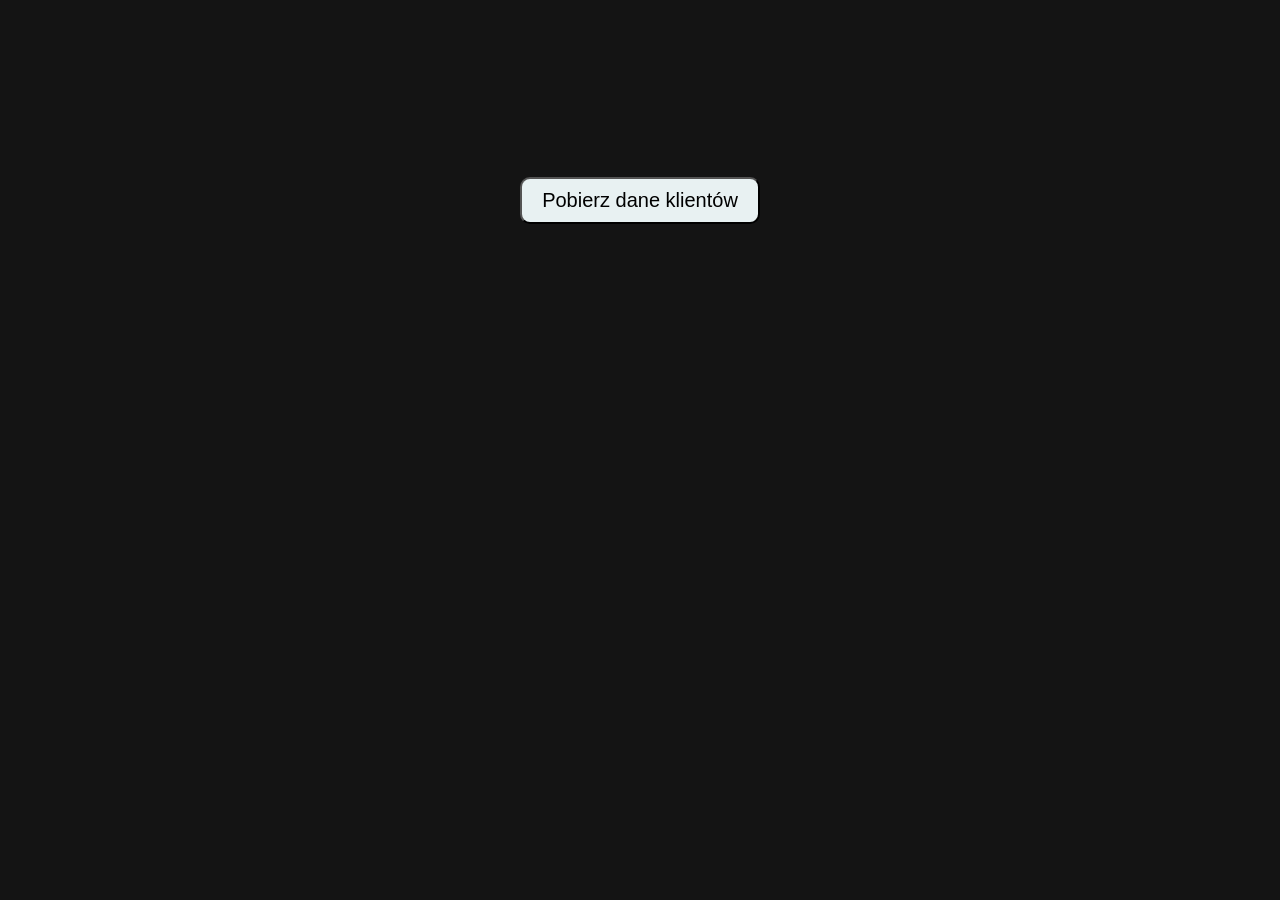
<file: async-api-fetcher/index.html>
<!DOCTYPE html>
<html lang="en">
<head>
    <meta charset="UTF-8">
    <meta name="viewport" content="width=device-width, initial-scale=1.0">
    <link rel="stylesheet" href="style.css">

    <link rel="preconnect" href="https://fonts.googleapis.com">
    <link rel="preconnect" href="https://fonts.gstatic.com" crossorigin>
    <link href="https://fonts.googleapis.com/css2?family=Estedad:wght@100..900&family=Parkinsans:wght@300..800&display=swap" rel="stylesheet">
    
    <title>basic script</title>
</head>
<body>
    <div id="container">
        <input type="button" id="fetchBtn" value="Pobierz dane klientów">
        <div id="userContainer">
            
        </div> 
    </div>    

    <script src="script.js"></script>
</body>
</html>
</file>
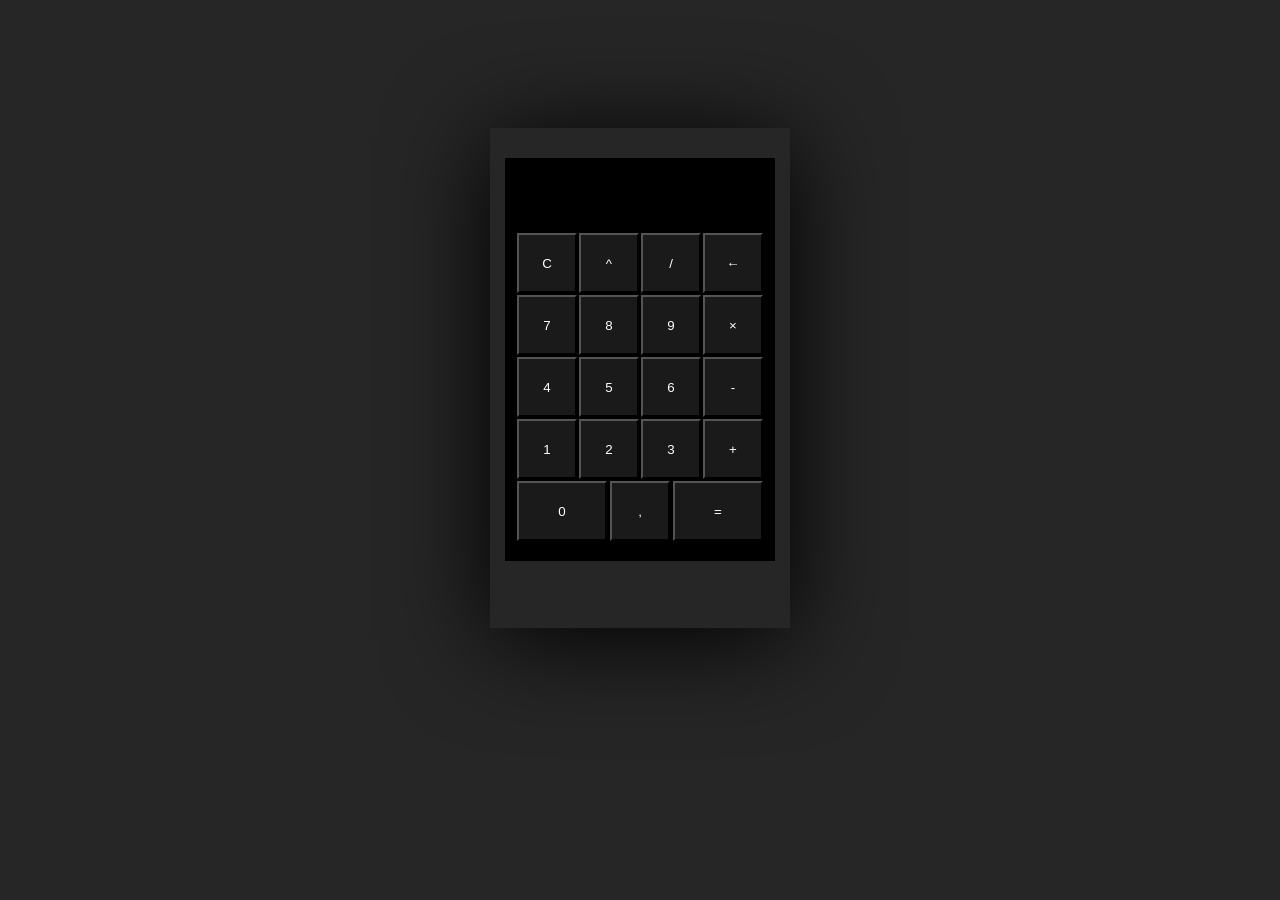
<file: js-calculator-app/index.html>
<!DOCTYPE html>
<html lang="en">
<head>
    <meta charset="UTF-8">
    <meta http-equiv="X-UA-Compatible" content="IE=edge">
    <meta name="viewport" content="width=device-width, initial-scale=1.0">
    <title>kalkulator javascript</title>
    <link rel="stylesheet" href="style.css">
    <script src="script.js" defer></script>
</head>
<body>
    <div id="container">

        <div id="calculator">

            <div class="wynik ">
                <div class="wyswietlanie">
                <div class="poprzednie-dzialanie "></div>
                <div class="aktualne-dzialanie"></div>
            </div>
              </div>

                <div id="buttons">
                    <button class="wyczysc">C</button>
                    <button class="operator">^</button>
                    <button class="operator">/</button>
                    <button class="usun">←</button>
                    <button class="liczba">7</button>
                    <button class="liczba">8</button>
                    <button class="liczba">9</button>
                    <button class="operator">×</button>
                    <button class="liczba">4</button>
                    <button class="liczba">5</button>
                    <button class="liczba">6</button>
                    <button class="operator">-</button>
                    <button class="liczba">1</button>
                    <button class="liczba">2</button>
                    <button class="liczba">3</button>
                    <button class="operator">+</button>
                </div>
                    <div id="lastrow">
                        <button class="liczba wider">0</button>
                        <button class="liczba">,</button>
                        <button class="rownosc wider">=</button>
                    </div>
               
        </div>

    </div>
</body>
</html>
</file>
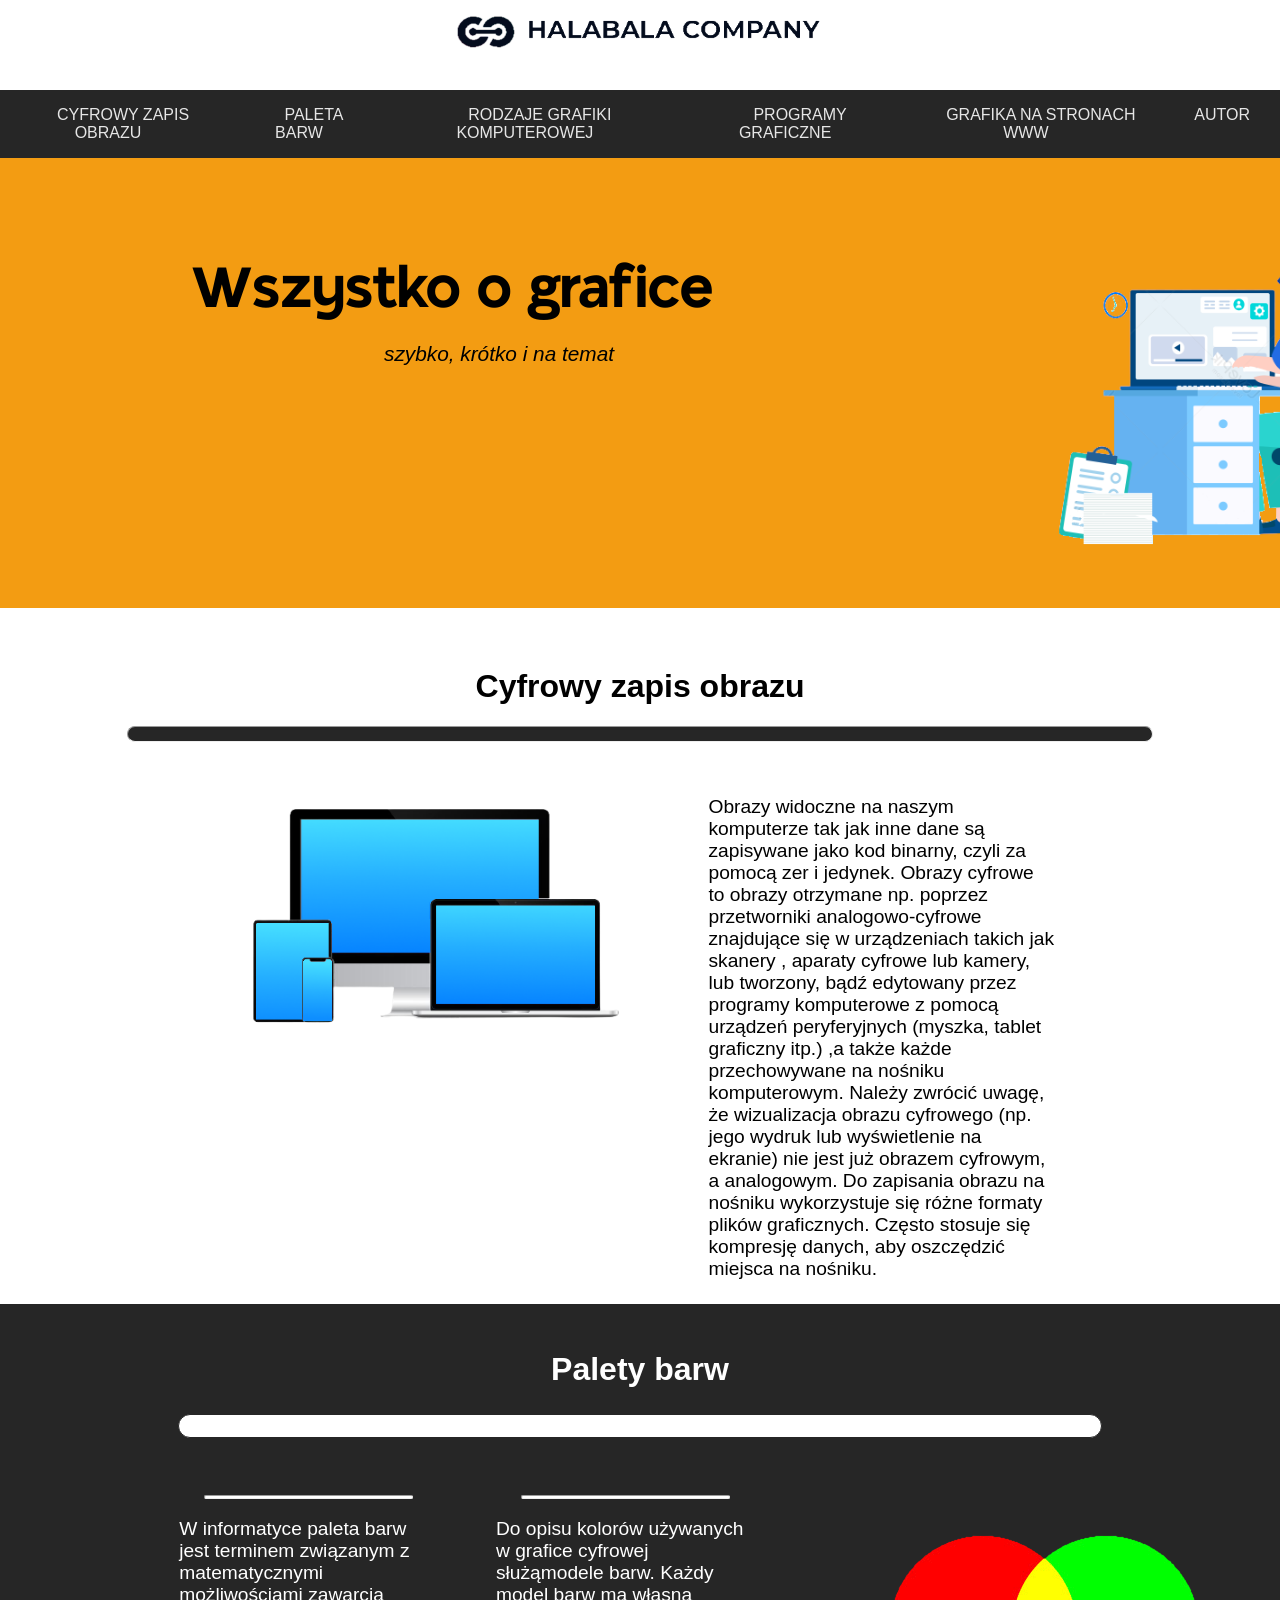
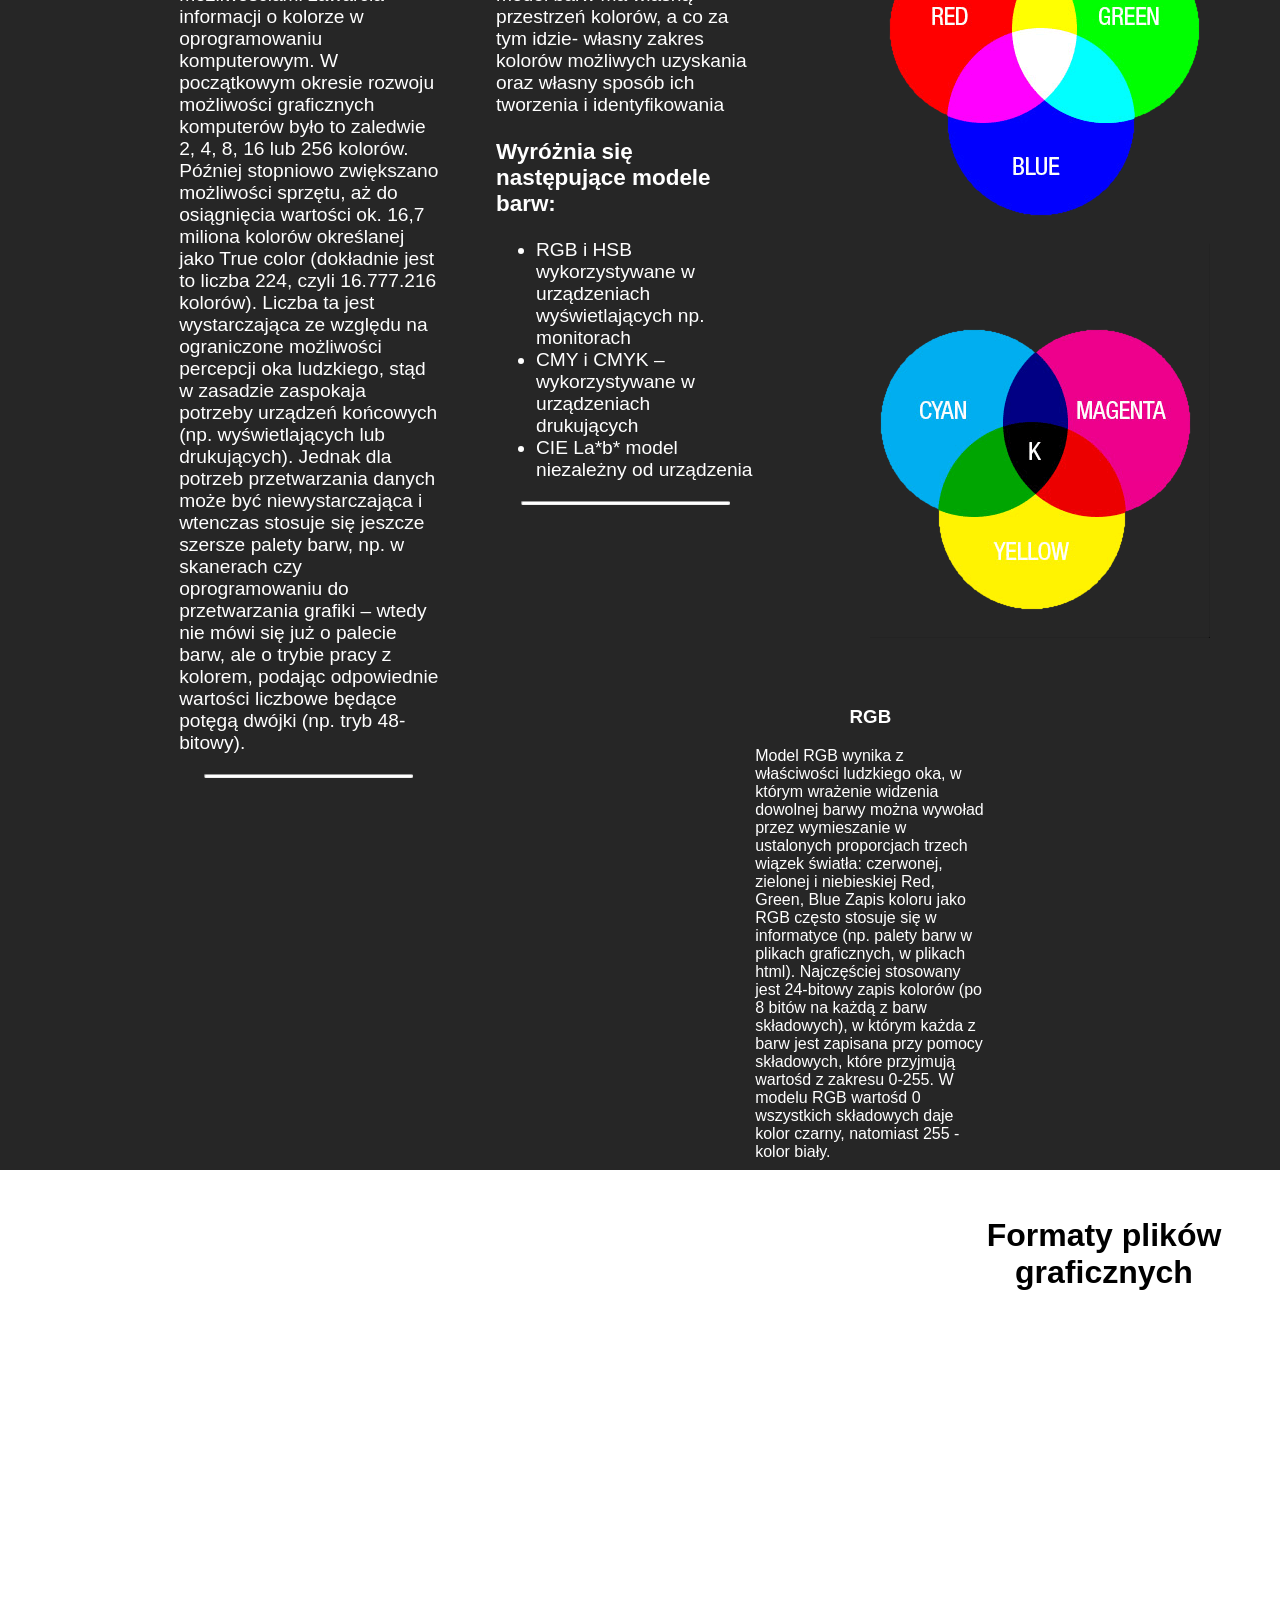
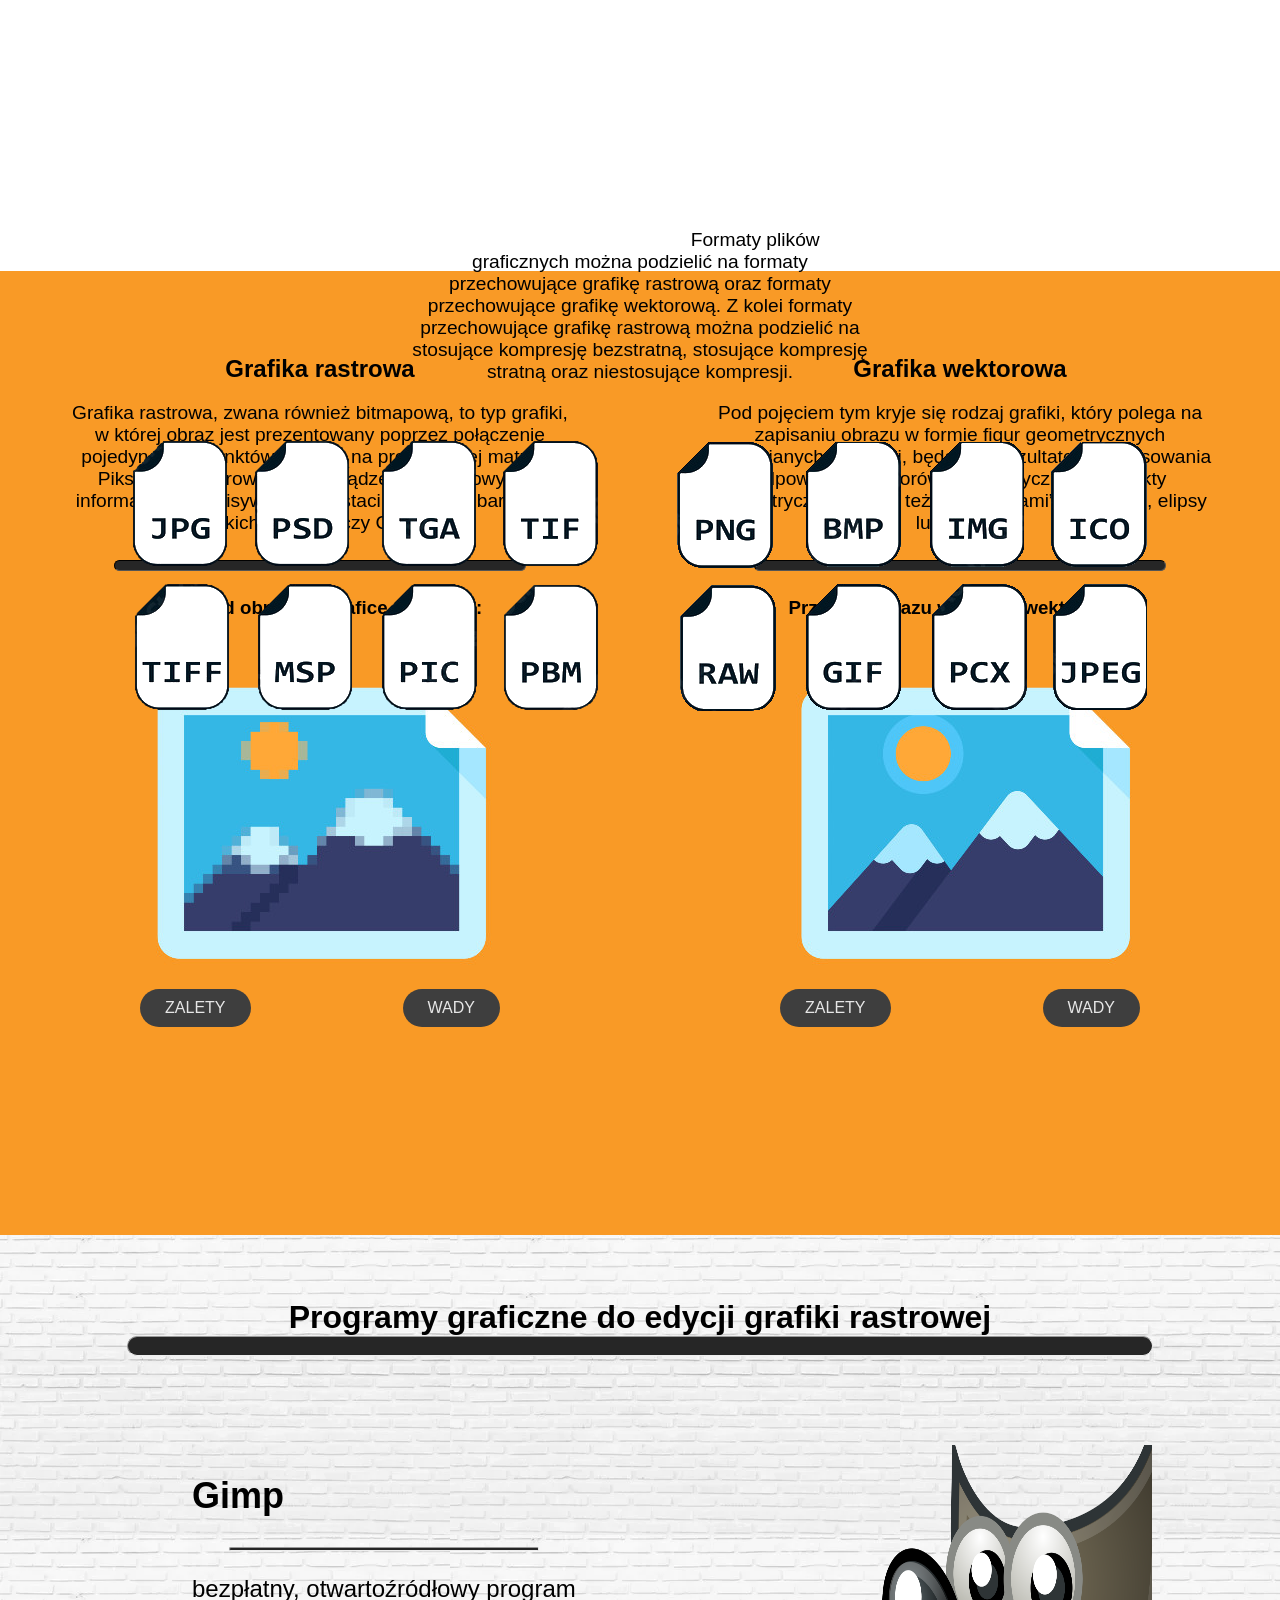
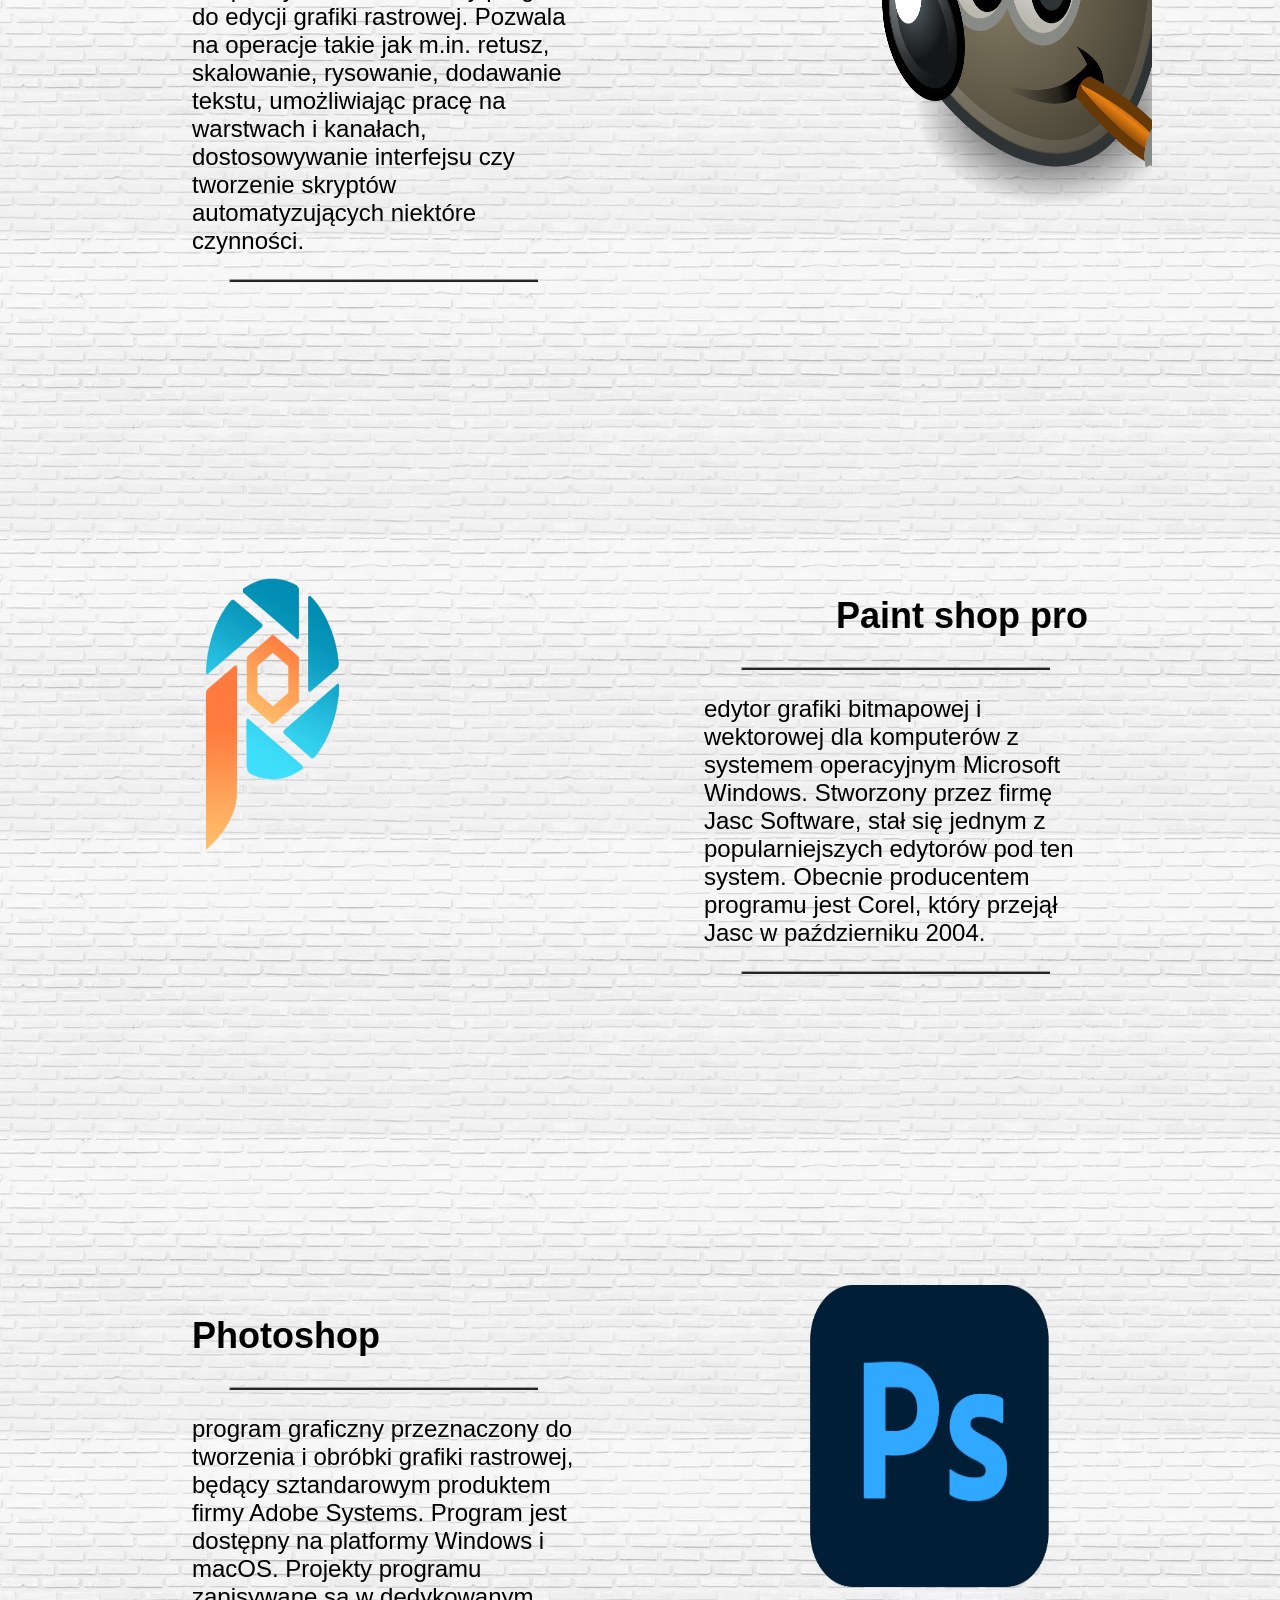
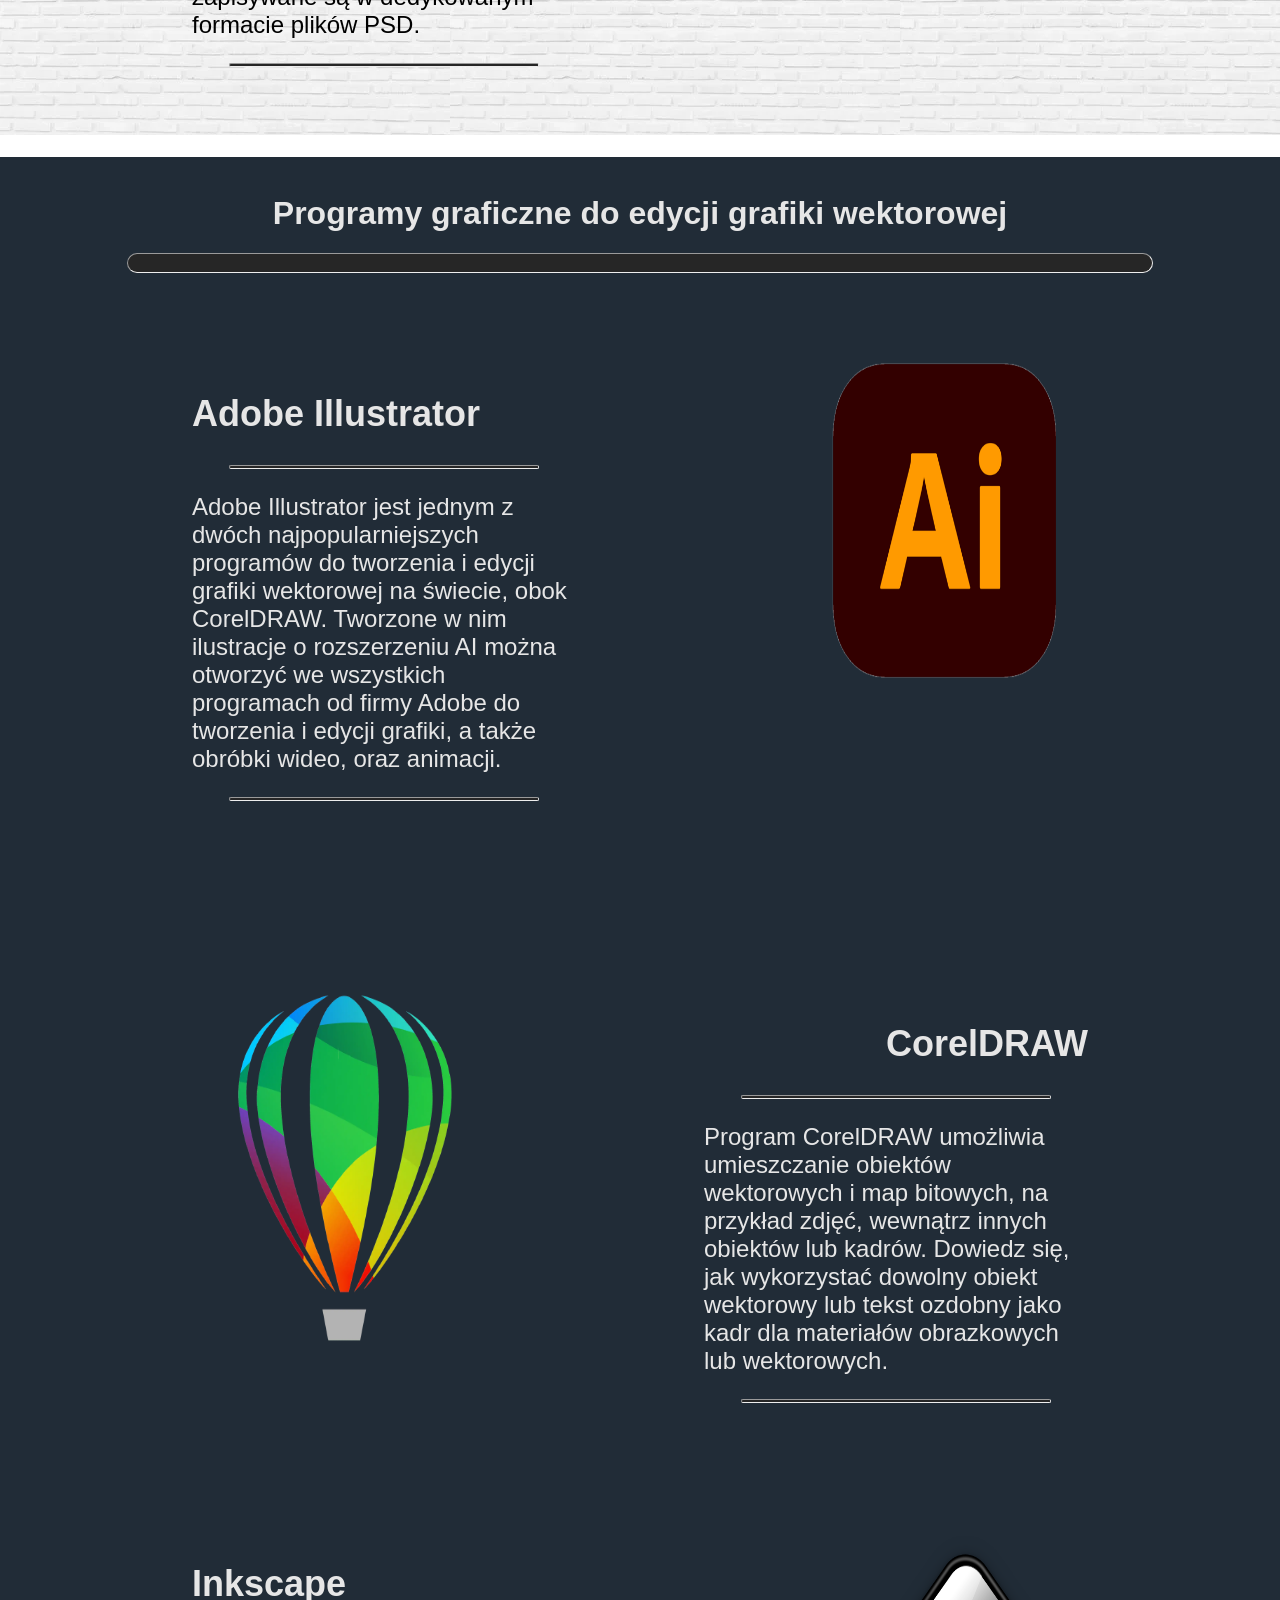
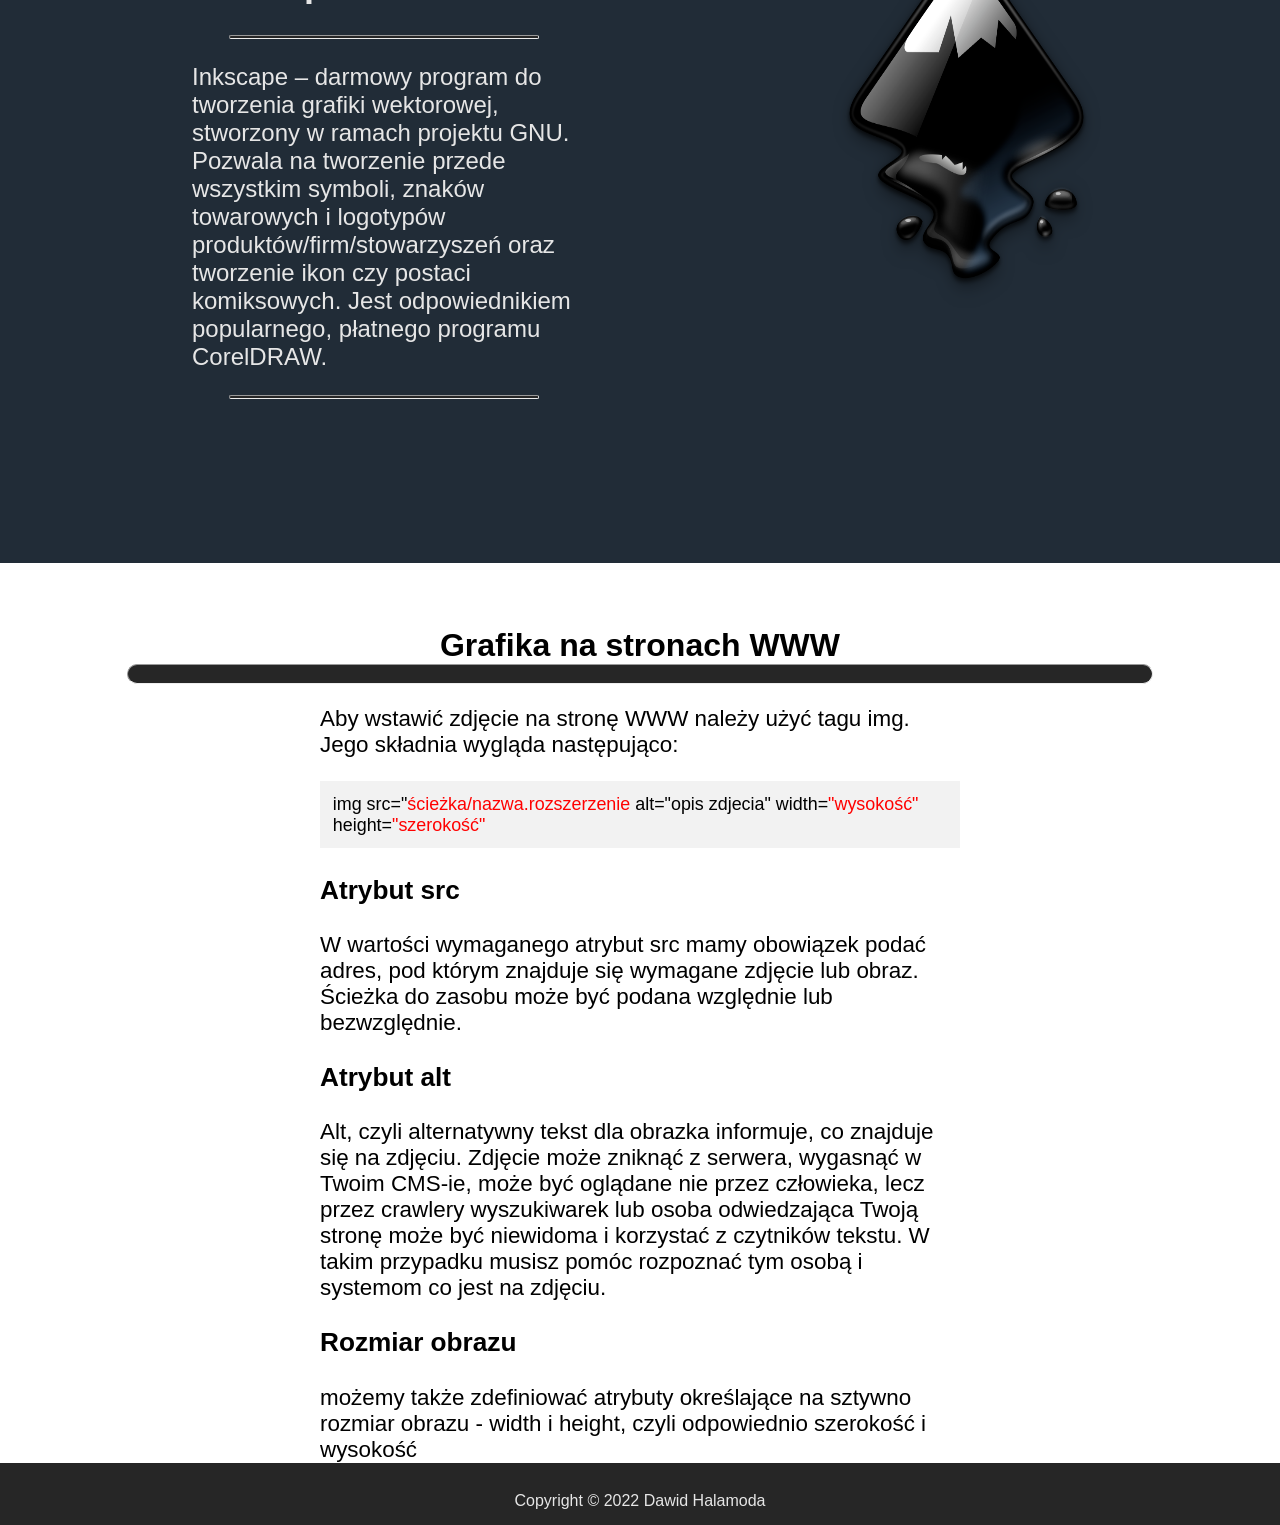
<file: landing-page-about-graphic/index.html>
<!DOCTYPE html5>
<html lang="pl">
<head>
	<meta charset="utf-8"> 
	<meta name="viewport" content="width=device-width, initial-scale=1"> 
	<title>Grafika komputerowa</title> 
	<meta name="description" content="Strona o nauce grafiki komputerowej"> 
	<meta name="author" content="Dawid Halamoda"> 
	<link rel="stylesheet" href="index.css?v=1.0"> 


</head>
<body>
<div id="naglowek"> 
<img src="zdjecia/logo.png" width="100%">
</div>
<div id="kontener">
	<nav>
		<ul>
			<li><a href="#cyfrowy">Cyfrowy zapis obrazu</a></li>
			<li><a href="#paleta_barw">Paleta barw</a></li>
			<li><a href="#rodzaje_grafiki">Rodzaje grafiki komputerowej</a></li>
			<li><a href="#programy_graficzne">Programy graficzne</a></li>
			<li><a href="#grafika_na_www">Grafika na stronach WWW</a></li>
			<li><a href="#autor">Autor</a></li>
		</ul>
		
	</nav>
<div id="obraz_pod_nav"><p style="margin: 0 auto;font-family:TangoSans;padding-top: 8%;margin-left: 15%; font-size: 3.5em;">Wszystko o grafice</p>
<p style="margin-left: 30%; font-style:italic;font-size: 1.3em;">szybko, krótko i na temat</p></div>



	<a id="cyfrowy"></a>
	<div id="pole_1">
		<h1 style="text-align:center;padding-top:3%;font-weight: 800;">Cyfrowy zapis obrazu</h1>
		<hr style="background: #262626;color: black;margin: 0 auto;width: 80%; height: 2%; border-radius:20px;">
		<div class="zawartosc">
	
			<div id="obraz"><img src="zdjecia/urzadzenia.png" width="100%" height="100%"></div>

		<div id="tekst">
				<p>Obrazy widoczne na naszym komputerze tak jak inne dane są zapisywane jako kod binarny,
				czyli za pomocą zer i jedynek. Obrazy cyfrowe to obrazy otrzymane np. poprzez przetworniki analogowo-cyfrowe znajdujące się w urządzeniach takich jak skanery , 
				aparaty cyfrowe lub kamery, lub tworzony, bądź edytowany przez programy komputerowe z pomocą urządzeń peryferyjnych (myszka, tablet graficzny itp.)
				,a także każde przechowywane na nośniku komputerowym. Należy zwrócić uwagę, że wizualizacja obrazu cyfrowego 
				(np. jego wydruk lub wyświetlenie na ekranie) nie jest już obrazem cyfrowym, a analogowym. Do zapisania obrazu
				na nośniku wykorzystuje się różne formaty plików graficznych. Często stosuje się kompresję danych, aby oszczędzić miejsca na nośniku.
				</p>
			</div>
		</div>		
			
		
	</div>
	<a id="paleta_barw"></a>
	<div id="pole-2">
		
			<h1 style="text-align: center; font-weight: 800; margin-bottom: 2%;">Palety barw</h1>
			<div class="zawartosc" style="height: 150%;">

				<hr style="background: white;margin: 0 auto;width: 80%; height: 1%; border-radius:20px; border: 1px solid #262626;">
				
				<div id="paleta_barw_tekst">
					<div id="tekst_lewy">
						<hr style="background: #ffffff;color: black;margin: 0 auto;width: 80%; height: 2px; border-radius:20px;">
						<p>W informatyce paleta barw jest terminem związanym z matematycznymi 
						możliwościami zawarcia informacji o kolorze w oprogramowaniu komputerowym. W początkowym okresie rozwoju możliwości graficznych komputerów było to zaledwie 
						2, 4, 8, 16 lub 256 kolorów. Później stopniowo zwiększano możliwości sprzętu, aż do osiągnięcia wartości ok. 16,7 miliona kolorów określanej jako True color 
						(dokładnie jest to liczba 224, czyli 16.777.216 kolorów). Liczba ta jest wystarczająca ze względu na ograniczone możliwości percepcji oka ludzkiego, stąd w 
						zasadzie zaspokaja potrzeby urządzeń końcowych (np. wyświetlających lub drukujących). Jednak dla potrzeb przetwarzania danych może być niewystarczająca i wtenczas 
						stosuje się jeszcze szersze palety barw, np. w skanerach czy oprogramowaniu do przetwarzania grafiki – wtedy nie mówi się już o palecie barw, ale o trybie pracy z kolorem,
						podając odpowiednie wartości liczbowe będące potęgą dwójki (np. tryb 48-bitowy). </p>

						<hr style="background: #ffffff;color: black;margin: 0 auto;width: 80%; height: 2px; border-radius:20px;">
					</div>
					<div id="tekst_prawy">
						<hr style="background: #ffffff;color: black;margin: 0 auto;width: 80%; height: 2px; border-radius:20px;">
					 <p>Do opisu kolorów używanych w grafice cyfrowej służąmodele barw. Każdy model barw ma własną przestrzeń kolorów, a co za tym idzie- własny zakres kolorów możliwych 
						uzyskania oraz własny sposób ich tworzenia i identyfikowania</p></p>
						<h3>Wyróżnia się następujące modele barw:</h3>
						<ul>
							<li>RGB i HSB wykorzystywane w urządzeniach wyświetlających np. monitorach</li>
							<li>CMY i CMYK – wykorzystywane w urządzeniach drukujących</li>
							<li>CIE La*b* model niezależny od urządzenia</li>
						</ul>
						<hr style="background: #ffffff;color: black;margin: 0 auto;width: 80%; height: 2px; border-radius:20px;">
					</div>
				</div>


			<div id="obraz_palety_barw"><img src="zdjecia/palety_barw.png"><p id="tekst_obraz_palety_barw">RGB i CMYK</p></div>
			<div id="modele_opis">
				<div class="modele_tekst" style="margin-left:0%;">
						<h3>RGB</h3>
						<p>Model RGB wynika z właściwości ludzkiego
							oka, w którym wrażenie widzenia dowolnej
							barwy można wywoład przez wymieszanie
							w ustalonych proporcjach trzech wiązek
							światła:
							czerwonej, zielonej i niebieskiej
							Red, Green, Blue Zapis koloru jako RGB często stosuje się w
							informatyce (np. palety barw w plikach
							graficznych, w plikach html).
							Najczęściej stosowany jest 24-bitowy zapis
							kolorów (po 8 bitów na każdą z barw
							składowych), w którym każda z barw jest
							zapisana przy pomocy składowych, które
							przyjmują wartośd z zakresu 0-255.
							W modelu RGB wartośd 0 wszystkich
							składowych daje kolor czarny, natomiast 255 -
							kolor biały. </p>
				</div>
				<div class="modele_tekst">
						<h3>HSB</h3><p>(HSL lub HSV)</p>
						<p>Podstawą modelu HSB jest sposób
							postrzegania kolorów przez człowieka.
							Barwę w modelu HSB opisują trzy atrybuty: H (Hue) – kolor, inaczej barwa, odcieo lub ton,
							np. czerwony, zielony, niebieski – obejmuje
							wszystkie kolory tęczy:
							od czerwonego do fioletowego i jest wyrażany
							w stopniach od 0 do 360
							S (Saturation) – nasycenie- oznacza siłe koloru,
							czyli stosunek szarości do czystego odcienia;
							mówiąc inaczej, określa stopieo nasycenia
							(czystośd) barwy od 0% (szary) do 100%
							(czysty kolor, pełne nasycenie)
							B (Brightness) – jasnośd- określa poziom
							jasności (jaskrawości) barwy; czy barwa jest
							bliższa bieli czy czerni;
							inaczej- określa udział bieli w danym kolorze
							od 0% (czarny) do 100% (biały)</p>
				</div>
				<div class="modele_tekst">
					<h3>CMY i CMYK</h3>
					<p>CMY I CMYK sa powszechnie wykorzystywane w
						urządzeniach drukujących za pomącą farb,
						tonerów, atramentów w drukarkach,
						kserokopiarkach i innych specjalistycznych
						maszynach drukujących wykorzystywanych w
						przemyśle poligraficznym Model CMY składa się z trzech barw
						podstawowych:
						cyjan (C) turkusowy
						magneta (M) purpurowy
						yellow (Y) żółty
						na ich podstawie są tworzone inne barwy Modele CMY i CMYK są przeciwstawne do
						modelu RGB, gdyż kolory uzyskuje się w
						procesie mieszania subtraktywnego,
						a więc odejmowania składowych koloru w
						celu wytworzenia czerni, a nie dodawania
						składowych koloru w celu wytworzenia bieli
						jak w przypadku RGB  Model CMYK, oprócz barw CMY, zawiera
						barwę black- czarną ,
						teoretycznie z kolorów CMY można otrzymad
						kolor czarny, ale w rzeczywistości otrzymujemy
						odcieo brązu.
						Użycie koloru czarnego poprawia więc
						kontrast i jakośd wydruku</p>

				</div>
				<div class="modele_tekst">
					<h3>CIE La*b*</h3>
					<p> Jest modelem kolorów znacznie
						różniącym się od RGB i CMYK, jest oparty na
						postrzeganiu kolorów przez oko ludzkie
						i opisuje wszystkie kolory dostrzegane przez
						człowieka mającego normalną zdolnośd
						widzenia W odróżnieniu od RGB i CMYK definiuje, jak
						kolor wygląda a nie z jakich barw się składa
						(ile i jakich barw potrzeba, aby uzyskad dany kolor ) Kanał L – (Luminacja) służy do określania
						jasności i zawiera wartości w przedziale
						od 0 – 100.
						Wartośd 0 oznacza czero (brak jasności)
						a wartośd 100 – biel (maksymalna jasnośd) kanał a służy do określenia stopnia nasycenia zieleni
						i czerwieni
						kanał b służy do określenia stopnia nasycenia kolorów
						niebieskiego i żółtego. Chrominancja-składowa analogowego lub cyfrowego sygnału obrazu
						kolorowego odpowiadająca za odcieo oraz nasycenie koloru. Model L a*b* pozwala na uzyskiwanie znacznie szerszej
						palety kolorów w porównaniu z RGB i CMYK .
						</p>
				</div>

			</div>
		</div>
		
	</div>

	<a id="rodzaje_grafiki"></a>
	<div id="pole-3">
		<h1 style="text-align: center; font-weight: 800;">Formaty plików graficznych</h1>
	<div class="zawartosc">
		
			<p style=" margin-top: 3%; font-size: 1.2em;text-align:center; margin-left: 30%;margin-right: 30%;">Formaty plików graficznych można podzielić na formaty przechowujące grafikę rastrową oraz formaty przechowujące grafikę wektorową. 
			Z kolei formaty przechowujące grafikę rastrową można podzielić na stosujące kompresję bezstratną, 
			stosujące kompresję stratną oraz niestosujące kompresji.</p>
			<div class="obrazy_formaty_plikow"><img src="zdjecia/formaty_plikow.png"></div>
	</div>
</div>		
<div id="pole-4">	
	
	<div id="lewy">
		<h2 style="font-weight: 800">Grafika rastrowa</h2>
		<p class="tekst_rodzaje_grafiki">Grafika rastrowa, zwana również bitmapową, to typ grafiki, 
			w której obraz jest prezentowany poprzez połączenie pojedynczych punktów (pikseli) 
			na prostokątnej matrycy. Piksele są kolorowane na urządzeniu wyjściowym, a informacje 
			są zapisywane w postaci systemów barwnych, takich jak RGB czy CMYK</p>
			<hr style="background: #262626;color: black;margin: 0 auto;width: 80%; height: 1%; border-radius:20px; border-color: black;">

			<h3 class="napis_przyklad_grafika">Przykład obrazu w grafice rastrowej:</h3>
			<div><img src="zdjecia/grafika rastrowa.png"></div>

			
	
			
			
			
			<div id="div_zalety_i_wady">
				<div class="menu_rozwijane">
				<ul>
					<li><a href="#opcja1">zalety</a></li>
					<li><a href="#opcja2">wady</a></li>
				</ul>
				
				</div>
				
				<div class="tekst_wady_i_zalety" id="opcja1"><a href="#kasowanie"><div class="zamkniecie_listy"></div></a>
				<ul class="lista_zalet">
					<li>Różnorodność kolorów.To znaczy, że jest dużo odcieni kolorów.</li>
					<li>Głębia kolorów.Kolory na obrazie lub zdjęciu są takie same jak w rzeczywistości.</li>
					<li>Intensywne kolory obrazu lub zdjęcia.</li>
					<li>Możliwość rozjaśnienia obrazu lub zdjęcia</li>
					<li>Możliwość poprawy obrazu lub zdjęcia.</li>
				</ul>
				
			</div>
				<div class="tekst_wady_i_zalety" id="opcja2"><a href="#kasowanie"><div class="zamkniecie_listy"></div></a>
					<ul class="lista_wad">
						<li>Duży rozmiar obrazów lub zdjęć. Trudno je przesłać mailem.</li>
						<li>Obrazy lub zdjęcia zajmują dużo miejsca na dysku komputera</li>
						<li>Nie można powiększyć zdjęcia.Przy dużych powiększeniach obraz traci ostrość. To znaczy robi się niewyraźny.</li>
					
					</ul>
				</div>
				<div style="display:none" id="kasowanie"></div>
			</div>
	</div>
		
	
	
	
	
	
	
	
	<div id="prawy">
		<h2 style="font-weight: 800">Grafika wektorowa</h2>
		<p class="tekst_rodzaje_grafiki">Pod pojęciem tym kryje się rodzaj grafiki, który polega na zapisaniu obrazu 
			w formie figur geometrycznych wypełnianych kolorami, będących rezultatem zastosowania 
			odpowiednich wzorów matematycznych. Obiekty geometryczne, zwane też „prymitywami”,
			 to krzywe, elipsy lub okręgi.</p>
			 <hr style="background: #262626;color: black;margin: 0 auto;width: 80%; height: 1%; border-radius:20px; border-color: black;">

			 <h3 class="napis_przyklad_grafika">Przykład obrazu w grafice wektorowej:</h3>
			 <div><img src="zdjecia/grafika wektorowa.png"></div>



			

			 <div id="div_zalety_i_wady">
			 <div class="menu_rozwijane">
				<ul>
					<li><a href="#opcja3">zalety</a></li>
					<li><a href="#opcja4">wady</a></li>
				
				
				</ul>
			</div>
			<div class="tekst_wady_i_zalety" id="opcja3"><a href="#kasowanie"><div class="zamkniecie_listy"></div></a>
				<ul class="lista_zalet">
					<li>Swobodne skalowanie bez utraty jakości obrazu</li>
					<li>Grafika wektorowa waży mniej niż rastrowa</li>
				</ul>
			</div>
			<div class="tekst_wady_i_zalety" id="opcja4"><a href="#kasowanie"><div class="zamkniecie_listy"></div></a>
				<ul class="lista_wad">
					<li>Obraz nie jest szczegółowy</li>
					<li>Nie ma swobodnego przejścia między koloram</li>
				</ul>
			</div>
		</div>
		</div>

	</div>
	<a id="programy_graficzne"></a>

	
  

<div id="pole-5">
	<div id="programy_do_rastrowej">
	
		<h1 style="text-align:center;padding-top:5%;font-weight: 800;margin:0;">Programy graficzne do edycji grafiki rastrowej</h1>
		<hr style="background: #262626;color: black;margin: 0 auto;width: 80%; height: 2%; border-radius:20px;">
	
		<div id="gimp">
			<div id="gimp_tekst">

				<h2>Gimp</h2>
				<hr style="background: #262626;color: black;margin: 0 auto;width: 80%; height: 2px; border-radius:20px;">

				<p>bezpłatny, otwartoźródłowy program do edycji grafiki rastrowej. Pozwala na operacje takie jak m.in. retusz, 
					skalowanie, rysowanie, dodawanie tekstu, umożliwiając pracę na warstwach i kanałach, dostosowywanie interfejsu czy tworzenie 
					skryptów automatyzujących niektóre czynności.</p>

				<hr style="background: #262626;color: black;margin: 0 auto;width: 80%; height: 2px; border-radius:20px;">
			</div>
			<div id="zdj_gimp"><img src="zdjecia/gimp.png" width="100%" height="70%"></div>

		</div>
		<div id="paint_shop_pro">
			
			<div id="zdj_paintshoppro"><img src="zdjecia/paintshoppro.png" width="100%" height="60%"></div>
			<div id="paint_shop_pro_tekst">
				
				<h2 style="float: right;">Paint shop pro</h2>
				<hr style="background: #262626;color: black;margin: 0 auto;width: 80%; height: 2px; border-radius:20px;">
				
				<p>edytor grafiki bitmapowej i wektorowej dla komputerów z systemem operacyjnym Microsoft Windows. 
				Stworzony przez firmę Jasc Software, stał się jednym z popularniejszych edytorów pod ten system. Obecnie producentem programu jest Corel, 
				który przejął Jasc w październiku 2004.</p>
			
				<hr style="background: #262626;color: black;margin: 0 auto;width: 80%; height: 2px; border-radius:20px;">

			</div>

		</div>
		<div id="photoshop">
			
			
			<div id="photoshop_tekst">
				
				<h2>Photoshop</h2>
				<hr style="background: #262626;color: black;margin: 0 auto;width: 80%; height: 2px; border-radius:20px;">
				
				<p>program graficzny przeznaczony do tworzenia i obróbki grafiki rastrowej, 
					będący sztandarowym produktem firmy Adobe Systems. Program jest dostępny na platformy Windows i macOS. 
					Projekty programu zapisywane są w dedykowanym formacie plików PSD.</p>
			
				<hr style="background: #262626;color: black;margin: 0 auto;width: 80%; height: 2px; border-radius:20px;">

			</div>
			<div id="zdj_photoshop"><img src="zdjecia/photoshoppng.png" width="70%" height="70%"></div>

		</div>
	
	</div>
	

	
	
	
	
	<div id="programy_do_wektorowej">
		<h1 style="text-align:center;padding-top:3%;font-weight: 800;">Programy graficzne do edycji grafiki wektorowej</h1>
			<hr style="background: #262626;color: black;margin: 0 auto;width: 80%; height: 2%; border-radius:20px;">

			<div id="adobeill">
				<div id="adobeill_tekst">
	
					<h2>Adobe Illustrator</h2>
					<hr style="background: #262626;color: black;margin: 0 auto;width: 80%; height: 2px; border-radius:20px;">
	
					<p>Adobe Illustrator jest jednym z dwóch najpopularniejszych programów do tworzenia i edycji grafiki wektorowej na świecie, obok CorelDRAW.
						 Tworzone w nim ilustracje o rozszerzeniu AI można otworzyć we wszystkich programach od firmy Adobe do tworzenia i edycji grafiki, a także obróbki wideo, oraz animacji.</p>
	
					<hr style="background: #262626;color: black;margin: 0 auto;width: 80%; height: 2px; border-radius:20px;">
				</div>
				<div id="zdj_adobeill"><img src="zdjecia/adobeill.png" width="50%" height="50%"></div>
			</div>



			<div id="CorelDRAW">
			
				<div id="zdj_CorelDRAW"><img src="zdjecia/coreldraw.png" width="60%" height="65%"></div>
				<div id="CorelDRAW_tekst">
					
					<h2 style="float: right;">CorelDRAW</h2>
					<hr style="background: #262626;color: black;margin: 0 auto;width: 80%; height: 2px; border-radius:20px;">
					
					<p>Program CorelDRAW umożliwia umieszczanie obiektów wektorowych i map bitowych, na przykład zdjęć, wewnątrz innych obiektów lub kadrów. 
						Dowiedz się, jak wykorzystać dowolny obiekt wektorowy lub tekst ozdobny jako kadr dla materiałów obrazkowych lub wektorowych.</p>
				
					<hr style="background: #262626;color: black;margin: 0 auto;width: 80%; height: 2px; border-radius:20px;">
	
				</div>
	
			</div>

			<div id="inkscape">
				<div id="inkscape_tekst">
	
					<h2>Inkscape</h2>
					<hr style="background: #262626;color: black;margin: 0 auto;width: 80%; height: 2px; border-radius:20px;">
	
					<p>Inkscape – darmowy program do tworzenia grafiki wektorowej, stworzony w ramach projektu GNU. Pozwala na tworzenie przede wszystkim symboli, znaków towarowych i 
						logotypów produktów/firm/stowarzyszeń oraz tworzenie ikon czy postaci komiksowych. 
						Jest odpowiednikiem popularnego, płatnego programu CorelDRAW.</p>
	
					<hr style="background: #262626;color: black;margin: 0 auto;width: 80%; height: 2px; border-radius:20px;">
				</div>
				<div id="zdj_inkscape"><img src="zdjecia/Inkscape.png" width="60%" height="60%"></div>
			</div>

			
	</div>
</div>
<a id="grafika_na_www"></a>
<div id="pole-6">
	<h1 style="text-align:center;padding-top:5%;font-weight: 800;margin:0;">Grafika na stronach WWW</h1>
		<hr style="background: #262626;color: black;margin: 0 auto;width: 80%; height: 2%; border-radius:20px;">
		<div id="tresc">
		<p>Aby wstawić zdjęcie na stronę WWW należy użyć tagu img. Jego składnia wygląda następująco: </p>
		<div id="kod"><p style="padding: 2% 0%; margin-left: 2%;">img src="<span style="color: red">ścieżka/nazwa.rozszerzenie</span> alt=<span style="color: red"></span>"opis zdjecia"</span> width=<span style="color: red">"wysokość"</span> height=<span style="color: red">"szerokość"</span></p></div>
		<h3>Atrybut src</h3>
		<p>W wartości wymaganego atrybut src mamy obowiązek podać adres, pod którym znajduje się wymagane zdjęcie lub obraz.
			 Ścieżka do zasobu może być podana względnie lub bezwzględnie.</p>
		<h3>Atrybut alt</h3>
		<p>Alt, czyli alternatywny tekst dla obrazka  informuje, co znajduje się na zdjęciu. Zdjęcie może zniknąć z serwera, wygasnąć w Twoim CMS-ie, 
		może być oglądane nie przez człowieka, lecz przez crawlery wyszukiwarek lub osoba odwiedzająca Twoją stronę może być niewidoma i korzystać z czytników tekstu. 
		W takim przypadku musisz pomóc rozpoznać tym osobą i systemom co jest na zdjęciu. </p>
		<h3>Rozmiar obrazu</h3>
		<p>możemy także zdefiniować atrybuty określające na sztywno rozmiar obrazu - width i height, czyli odpowiednio szerokość i wysokość</p>
	</div>
</div>
</div>
<a id="autor"></a>
<div id="stopka"><p>Copyright © 2022 Dawid Halamoda</div> 
</body>
</html>
</file>
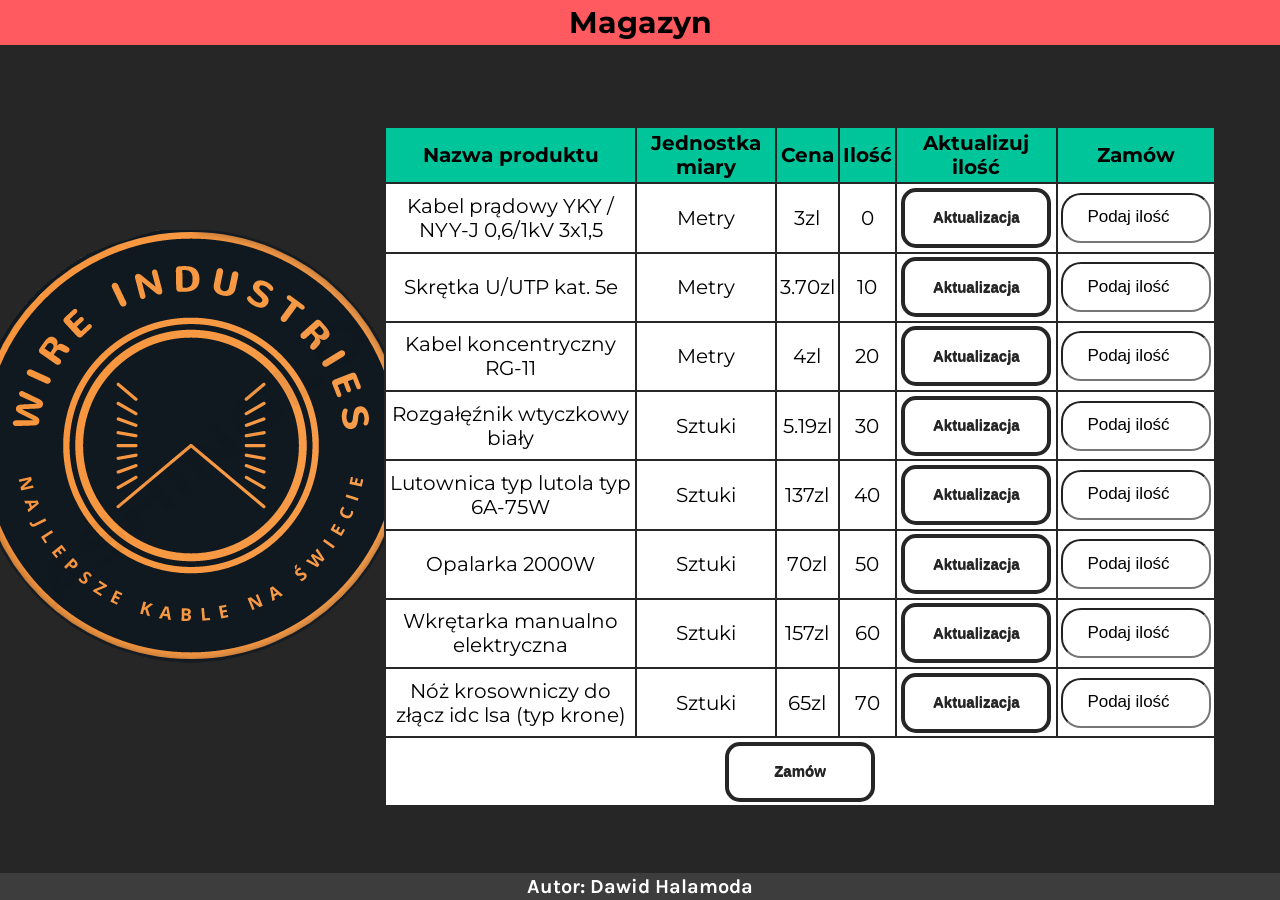
<file: projekt magazyn z zamawianiem/index.html>
<!DOCTYPE html>
<html lang="en">
<head>
    <meta charset="UTF-8">
    <meta http-equiv="X-UA-Compatible" content="IE=edge">
    <meta name="viewport" content="width=device-width, initial-scale=1.0">
    <link rel="stylesheet" href="style.css">
    <title>Magazyn</title>
</head>
<body>
    
    <div id="kontener">
        <nav>
            <h1>Magazyn</h1>
        </nav>
        <div id="kontnet">
        <div id="logo"><img src="logo.png"></div>
       <div id="tabela_div">
    
        <table class="tabela">
      <thead>
        <tr>
          <th>Nazwa produktu</th>
          <th>Jednostka miary</th>
          <th>Cena</th>
          <th>Ilość</th>
          <th>Aktualizuj ilość</th>
          <th>Zamów</th>
        </tr>
      </thead>
      <tbody>
        <form onSubmit="document.getElementById('submit').disabled=true;">
        <tr class="pole">
          
          <td class="nazwa_produktu">Kabel prądowy YKY / NYY-J 0,6/1kV 3x1,5</td>
          <td class="jednostka_miary">Metry</td>
          <td><span class="cena">3</span>zl</td>
          <td class="ilosc">0</td>
          <td><button class="aktualizacja" >Aktualizacja<span></span></button></td>
          <td><input type="number" class="podana_ilosc" placeholder="Podaj ilość" min="0" max=""></td>
        </tr>
        <tr class="pole">
          <td class="nazwa_produktu">Skrętka U/UTP kat. 5e </td>
          <td class="jednostka_miary">Metry</td>
          <td><span class="cena">3.70</span>zl</td>
          <td class="ilosc">10</td>
          <td><button class="aktualizacja" >Aktualizacja<span></span></button></td>
          <td><input type="number" class="podana_ilosc" placeholder="Podaj ilość" min="0" max="podany"></td>
        </tr>
        <tr class="pole">
          <td class="nazwa_produktu">Kabel koncentryczny RG-11</td>
          <td class="jednostka_miary">Metry</td>
          <td><span class="cena">4</span>zl</td>
          <td class="ilosc">20</td>
          <td><button class="aktualizacja" >Aktualizacja<span></span></button></td>
          <td><input type="number" class="podana_ilosc" placeholder="Podaj ilość" min="0" max="podany"></td>
        </tr>
        <tr class="pole">
          <td class="nazwa_produktu">Rozgałęźnik wtyczkowy biały</td>
          <td class="jednostka_miary">Sztuki</td>
          <td><span class="cena">5.19</span>zl</td>
          <td class="ilosc">30</td>
          <td><button class="aktualizacja" >Aktualizacja<span></span></button></td>
          <td><input type="number" class="podana_ilosc" placeholder="Podaj ilość" min="0" max="podany"></td>
        </tr>
        <tr class="pole">
          <td class="nazwa_produktu">Lutownica typ lutola typ 6A-75W</td>
          <td class="jednostka_miary">Sztuki</td>
          <td><span class="cena">137</span>zl</td>
          <td class="ilosc">40</td>
          <td><button class="aktualizacja" >Aktualizacja<span></span></button></td>
          <td><input type="number" class="podana_ilosc" placeholder="Podaj ilość" min="0" max="podany"></td>
        </tr>
        <tr class="pole">
          <td class="nazwa_produktu">Opalarka 2000W</td>
          <td class="jednostka_miary">Sztuki</td>
          <td><span class="cena">70</span>zl</td>
          <td class="ilosc">50</td>
          <td><button class="aktualizacja" >Aktualizacja<span></span></button></td>
          <td><input type="number" class="podana_ilosc" placeholder="Podaj ilość" min="0" max="podany"></td>
        </tr>
        <tr class="pole">
          <td class="nazwa_produktu">Wkrętarka manualno elektryczna</td>
          <td class="jednostka_miary">Sztuki</td>
          <td><span class="cena">157</span>zl</td>
          <td class="ilosc">60</td>
          <td><button class="aktualizacja" >Aktualizacja<span></span></button></td>
          <td><input type="number" class="podana_ilosc" placeholder="Podaj ilość" min="0" max="podany"></button></td>
        </tr>
        <tr class="pole">
          <td class="nazwa_produktu">Nóż krosowniczy do złącz idc lsa (typ krone)</td>
          <td class="jednostka_miary">Sztuki</td>
          <td><span class="cena">65</span>zl</td>
          <td class="ilosc">70</td>
          <td><button class="aktualizacja" >Aktualizacja<span></span></button></td>
          <td><input type="number" class="podana_ilosc" placeholder="Podaj ilość" min="0" max="podany"></td>
          
        </tr>
      </form>
        <tr>
          <td colspan="6"><button  onclick=zamow()>Zamów<span></span></button></td>
        </tr>
      
      </tbody>
      
    </table>
    
  </div>
  
   
</div>
    <div id="stopka"><p>Autor: Dawid Halamoda</p></div>
</div>

    <script src="script.js"></script>
    <script type="text/javascript">
      window.addEventListener('keydown',function(e){if(e.keyIdentifier=='U+000A'||e.keyIdentifier=='Enter'||e.keyCode==13){if(e.target.nodeName=='INPUT'&&e.target.type=='number'){e.preventDefault();return false;}}},true);
      </script>
 
</body>
</html>
</file>
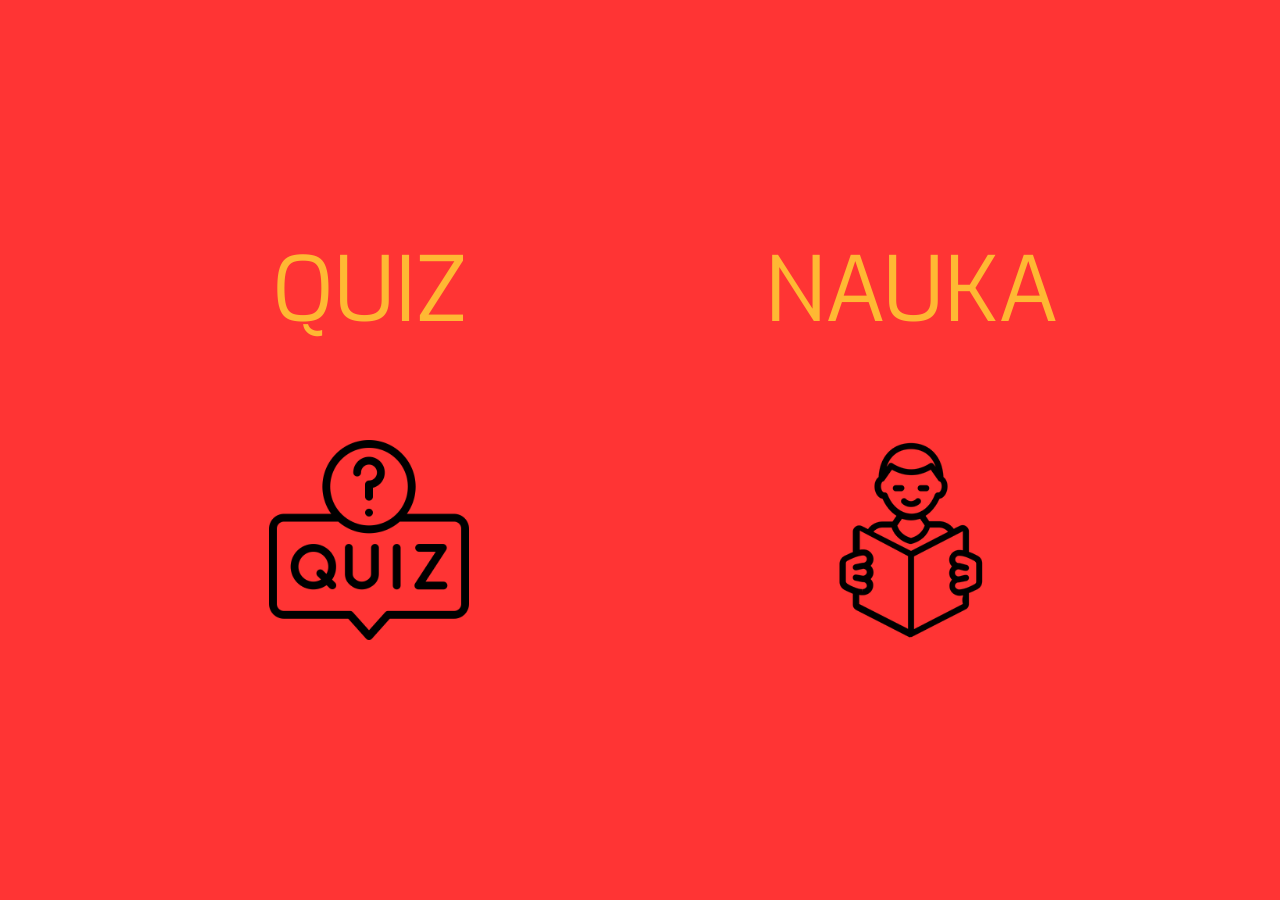
<file: road-signs-quiz/index.html>
<!doctype html> <!-- ustawienie typu dokumentu jako html -->

<html lang="en"> <!-- początek kodu html oraz ustawienie języka strony jako angielski -->
<head> <!-- head zawiera metadaty strony-->
  <meta charset="utf-8"> <!-- ustawienienie zestawu znaków obsługiwanych przez strone-->
  <meta name="viewport" content="width=device-width, initial-scale=1"> <!-- ustawienie viewportu strony (trudno mi to wytlumaczyc)-->

  <title>Nauka znakow</title> <!-- ustawienie tytulu strony-->
  <meta name="description" content="Nauka znakow dla dzieci"> <!-- ustawienie opisu strony-->
  <meta name="author" content="Dawid Halamoda"> <!-- ustawienie autora strony -->

  <link rel="stylesheet" href="css/styles.css?v=1.0"> <!-- dodanie osobnego pliku z css(kaskadowe arkusze stylów) -->

</head> <!-- koniec znacznika head -->

<body> <!-- body zawiera zawaratość która wyświetlana jest na stronie -->
  <div id="logo"><img src="lib/logo-nobg.png"></div> <!-- utworzenie <div> ("bloku") w którym znajduje się znacznik <img> zawierający logo strony -->
  <div class="kontener"> <!-- utworzenie <div> z klasą kontener-->
    <div class="wybor" onclick="location.href='quiz_strona/strona_quiz.html';">  <!-- utworzenie <div> który po naciśnięciu przemieści nas na stronę quiz.html -->
      <div class="anim"></div> <!-- utworzenie <div> z klasą anim -->
      <p class="wybor2">QUIZ</p> <!-- utworzenie paragrafu z klasą wybor2 oraz tekstem QUIZ -->
      <img class="ikonki" src="lib/quiz.png"> <!-- utworzenie zdjęcia z ikoną do quizu oraz klasą ikonki-->
    </div> <!-- koniec <div> -->
    
    <div class="wybor" onclick="location.href='nauka_znakow/nauka_znakow.html';"> <!-- utworzenie <div> który po naciśnięciu przemieści nas na stronę nauka_znakow.html -->
      <div class="anim"></div> <!-- utworzenie <div> z klasą anim -->
      <p class="wybor2">NAUKA</p> <!-- utworzenie paragrafu z klasą wybor2 oraz tekstem NAUKA -->
      <img class="ikonki" src="lib/nauka.png"> <!-- utworzenie zdjęcia z ikoną do nauki oraz oklasą ikonki-->
    </div> <!-- koniec <div> -->
  </div> <!-- koniec <div> -->
</body> <!-- koniec <body> -->
</html> <!-- koniec <html> -->
</file>
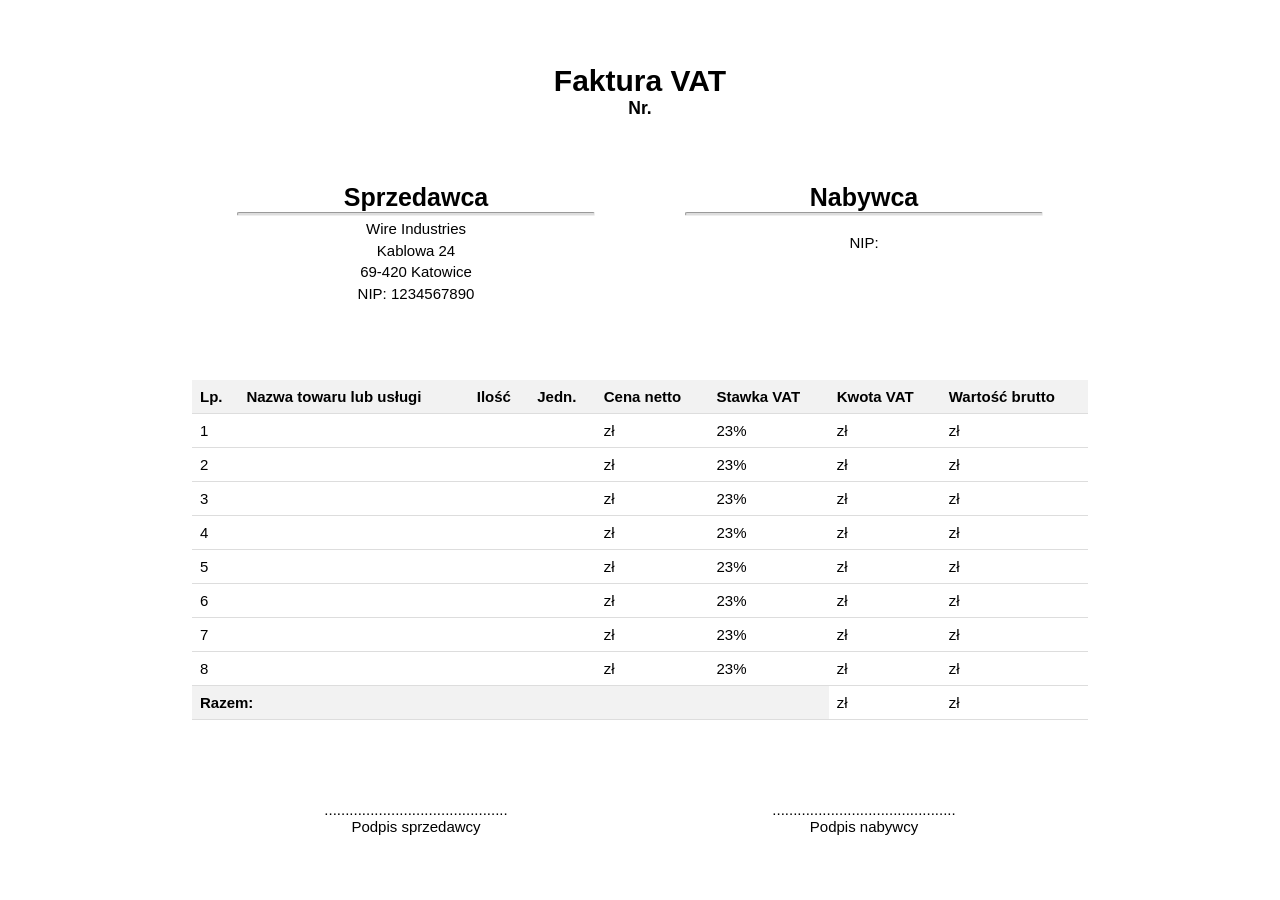
<file: projekt magazyn z zamawianiem/faktura.html>
<!DOCTYPE html>
<html>
<head>
	<meta charset="UTF-8">
    <meta http-equiv="X-UA-Compatible" content="IE=edge">
    <meta name="viewport" content="width=device-width, initial-scale=1.0">
	<title>Faktura VAT</title>
    <link rel="stylesheet" href="style_faktura.css">

</head>
<body>
    <div id="kontener">
        <div id="tytul">
        <h1>Faktura VAT</h1>
        <h3>Nr. <span id="numer_fakutry"></span></h3>
    </div>
    <div id="dane">
    <div class="lewy">
        <h4>Sprzedawca</h4>
        <hr>
        <p>Wire Industries</p>
        <p>Kablowa 24</p>
        <p>69-420 Katowice</p>
        <p>NIP: 1234567890</p>


    </div>

    <div class="prawy">
        <h4>Nabywca</h4>
        <hr>
        <p><span id="imie"></span> <span id="nazwisko"></span></p>
        <p><span id="adres"></p>
        <p><span id="kod_pocztowy"></span> <span id="miasto"></span></p>
        <p id="nip_p">NIP: <span id="nip"></span></p>
    </div>
</div>
	<table>
		
	</table>
	<br>
	<table id="tabela1">
		<thead>
			<tr>
				<th>Lp.</th>
				<th>Nazwa towaru lub usługi</th>
				<th>Ilość</th>
				<th>Jedn.</th>
				<th>Cena netto</th>
				<th>Stawka VAT</th>
				<th>Kwota VAT</th>
				<th>Wartość brutto</th>
			</tr>
		</thead>
		<tbody>
            <tr class="rekord">
				<td class="liczba_porzadkowa">1</td>
				<td><span class="produkt"></span></td>
				<td><span class="ilosc_zam"></span></td>
				<td><span class="jednostka_miary"></span></td>
				<td><span class="cena_netto"></span>zł</td>
				<td>23%</td>
				<td><span class="kwota_vat"></span>zł</td>
				<td><span class="cena_brutto"></span>zł</td>
			</tr>
            <tr class="rekord">
				<td class="liczba_porzadkowa">2</td>
				<td><span class="produkt"></span></td>
				<td><span class="ilosc_zam"></span></td>
				<td><span class="jednostka_miary"></span></td>
				<td><span class="cena_netto"></span>zł</td>
				<td>23%</td>
				<td><span class="kwota_vat"></span>zł</td>
				<td><span class="cena_brutto"></span>zł</td>
			</tr>
            <tr class="rekord">
				<td class="liczba_porzadkowa">3</td>
				<td><span class="produkt"></span></td>
				<td><span class="ilosc_zam"></span></td>
				<td><span class="jednostka_miary"></span></td>
				<td><span class="cena_netto"></span>zł</td>
				<td>23%</td>
				<td><span class="kwota_vat"></span>zł</td>
				<td><span class="cena_brutto"></span>zł</td>
			</tr>
            <tr class="rekord">
				<td class="liczba_porzadkowa">4</td>
				<td><span class="produkt"></span></td>
				<td><span class="ilosc_zam"></span></td>
				<td><span class="jednostka_miary"></span></td>
				<td><span class="cena_netto"></span>zł</td>
				<td>23%</td>
				<td><span class="kwota_vat"></span>zł</td>
				<td><span class="cena_brutto"></span>zł</td>
			</tr>
            <tr class="rekord">
				<td class="liczba_porzadkowa">5</td>
				<td><span class="produkt"></span></td>
				<td><span class="ilosc_zam"></span></td>
				<td><span class="jednostka_miary"></span></td>
				<td><span class="cena_netto"></span>zł</td>
				<td>23%</td>
				<td><span class="kwota_vat"></span>zł</td>
				<td><span class="cena_brutto"></span>zł</td>
			</tr>
            <tr class="rekord">
				<td class="liczba_porzadkowa">6</td>
				<td><span class="produkt"></span></td>
				<td><span class="ilosc_zam"></span></td>
				<td><span class="jednostka_miary"></span></td>
				<td><span class="cena_netto"></span>zł</td>
				<td>23%</td>
				<td><span class="kwota_vat"></span>zł</td>
				<td><span class="cena_brutto"></span>zł</td>
			</tr>
            <tr class="rekord">
				<td class="liczba_porzadkowa">7</td>
				<td><span class="produkt"></span></td>
				<td><span class="ilosc_zam"></span></td>
				<td><span class="jednostka_miary"></span></td>
				<td><span class="cena_netto"></span>zł</td>
				<td>23%</td>
				<td><span class="kwota_vat"></span>zł</td>
				<td><span class="cena_brutto"></span>zł</td>
			</tr>
            <tr class="rekord">
				<td class="liczba_porzadkowa">8</td>
				<td><span class="produkt"></span></td>
				<td><span class="ilosc_zam"></span></td>
				<td><span class="jednostka_miary"></span></td>
				<td><span class="cena_netto"></span>zł</td>
				<td>23%</td>
				<td><span class="kwota_vat"></span>zł</td>
				<td><span class="cena_brutto"></span>zł</td>
			</tr>

			
		</tbody>
		<tfoot>
			<tr>
				<th colspan="6">Razem:</th>
				<td><span id="kwota_vat_razem"></span>zł</td>
				<td><span id="cena_razem"></span>zł</td>
			</tr>
		</tfoot>
	</table>
    <br>
    
    <div style="display: flex; width: 100%; height: 10%; flex-direction: row;
    align-items: center;
    justify-content: center; margin-top: 5%;">
        <div class="lewy">
            <p>............................................</p>
            <p>Podpis sprzedawcy</p>
        </div>
        <div class="prawy">
            <p>............................................</p>
            <p>Podpis nabywcy</p>
        </div>
    </div>
	
	

   
</div>



<script src="script.js"></script>
<script src="skrypt_faktura.js"></script>

</body>
</html>
</file>
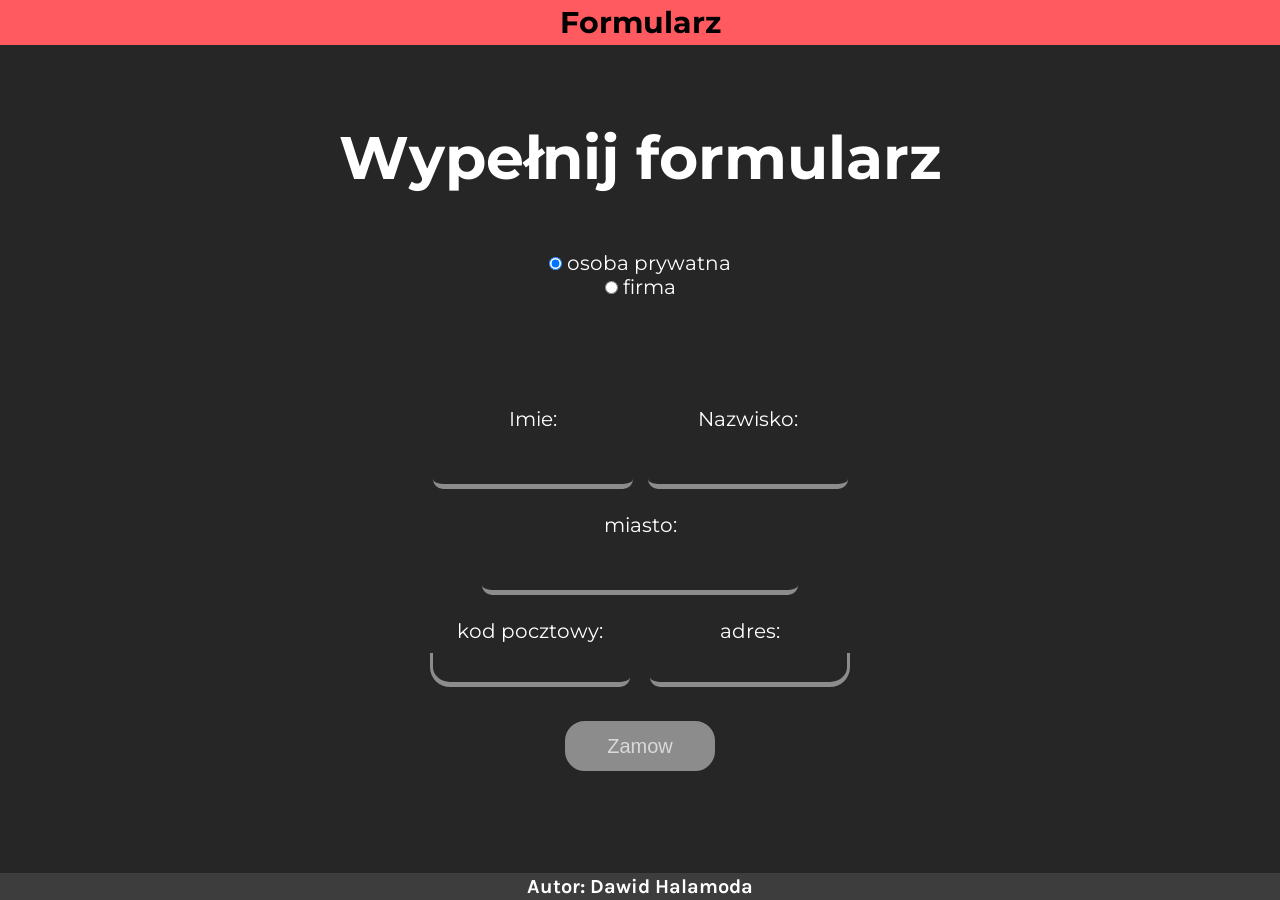
<file: projekt magazyn z zamawianiem/formularz.html>
<!DOCTYPE html>
<html lang="en">
<head>
    <meta charset="UTF-8">
    <meta http-equiv="X-UA-Compatible" content="IE=edge">
    <meta name="viewport" content="width=device-width, initial-scale=1.0">
    <title>formularz</title>
    <link rel="stylesheet" href="style.css">
</head>
<body>
<div id="kontener">
        <nav>
            <h1>Formularz</h1>
        </nav>
        <div id="kontnet" style="flex-direction: column;">
            <div id="informacja_o_produkcie">
            <h1>Wypełnij formularz</h1>
            </div>
            
            
        <form>
     <div id="wybor_rodz">
        <label><input type="radio" id="osoba_prywatna" name="firma_czy_prywatnie" onclick="zmiana_prywatna()" checked="checked"> osoba prywatna</label>
        <label><input type="radio" id="firma" name="firma_czy_prywatnie" onclick="zmiana_firma()"> firma</label>
        <div id="nipdiv">
            <label for="nip">NIP:</label><br>
            <input type="text" id="nip" name="nip" class="wartosc" maxlength="10"><br>
            </div><br>
    </div>
    <div id="imie_nazwisko">       
        <div id="imiediv">
                <label for="imie">Imie:</label><br>
                <input type="text" id="imie" name="imie" class="wartosc" required><br>
            </div>
            &nbsp;&nbsp;&nbsp;
        <div id="nazwiskodiv">
                <label for="nazwisko">Nazwisko:</label><br>
                <input type="text" id="nazwisko" name="nazwisko" class="wartosc" required><br>
            </div>
        </div>
            <label for="miasto">miasto:</label><br>
            <input type="text" id="miasto" name="miasto" class="wartosc" required><br>
            
            <div id="kod_adres">
            <div id="telefondiv">
                <label for="kod_pocztowy">kod pocztowy:</label><br>
                <input type="text" maxlength="6" id="kod_pocztowy" name="kod_pocztowy" class="wartosc" required><br>
            </div>
            <div id="adresdiv">
                <label for="adres">adres:</label><br>
                <input type="text" id="adres" name="adres" class="wartosc" required>
            </div>
        </div>
        <br>
            <input type="submit" onclick="potwierdzenie_zamowienia()" value="Zamow" class="przycisk">
            
             
        
        </form>
    

        </div>


    <div id="stopka"><p>Autor: Dawid Halamoda</p></div>
</div>

    <script src="script.js"></script>
    

    
</body>
</html>
</file>
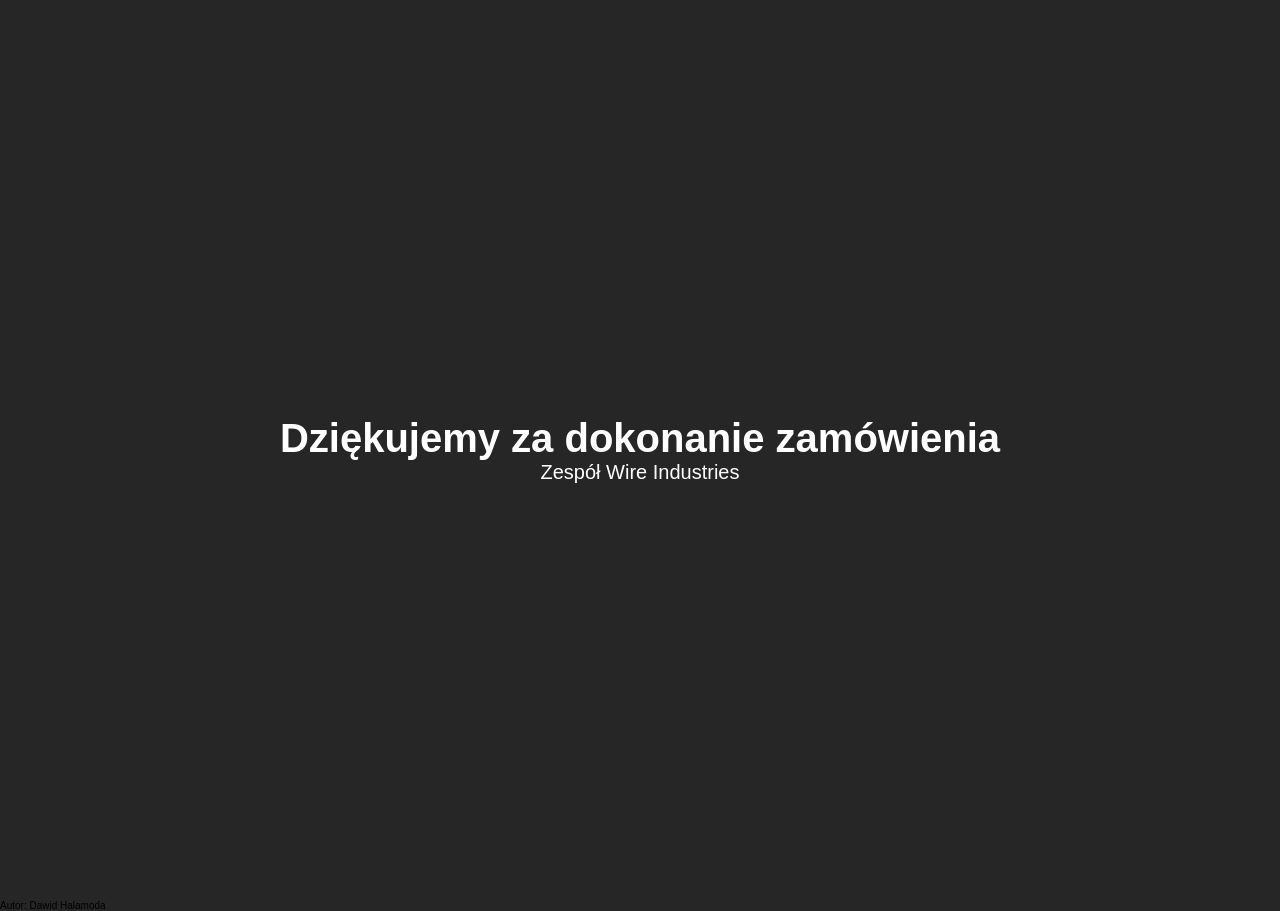
<file: projekt magazyn z zamawianiem/podziekowania.html>
<!DOCTYPE html>
<html lang="en">
<head>
    <meta charset="UTF-8">
    <meta http-equiv="X-UA-Compatible" content="IE=edge">
    <meta name="viewport" content="width=device-width, initial-scale=1.0">
    <title>formularz</title>
    <style>
        * {
    margin: 0;
    padding: 0;
    box-sizing: border-box;
   
}
html {
    font-size: 10px;
    font-family: 'Montserrat', sans-serif;
    background-color: #262626;
    overflow: hidden;
    
}
#kontener{
    width: 100vw;
    height: 100vh;
    position: relative;
    display: flex;
    overflow: hidden;
    align-items: center;
    justify-content: center;
    flex-direction: column;
    color: white;
    font-size: 20px;
}

    </style>
</head>
<body>
<div id="kontener">
       
   
          
            <h1>Dziękujemy za dokonanie zamówienia</h1>
                <P>Zespół Wire Industries</P>
            
            
            
      
    

        </div>


    <div id="stopka"><p>Autor: Dawid Halamoda</p></div>
</div>

    <script src="script.js"></script>
    

    
</body>
</html>
</file>
<file: async-api-fetcher/style.css>
*{
    padding: 0;
    margin: 0;
    box-sizing: border-box;
}
body{
    min-width: 100%;
    min-height: 100vh;
    background-color: #141414;
    display: flex;
    justify-content: center;
    font-family: "Estedad", sans-serif;
}
#container{
    display: flex;
    justify-content: center;
    align-items: center;
    flex-direction: column;
    width: 100%;
}
#fetchBtn{
    padding: 10px 20px 10px 20px;
    border-radius: 10px;
    background-color: #E8F1F2;
    font-size: 20px;
}
#fetchBtn:hover{
    cursor: pointer;
    background-color: #f4feff;
}
#userContainer{
    width: 100%;
    min-height: 500px;
    color: white;
    display: grid;
    justify-items: center;
    gap: 40px;
    grid-template-columns: repeat(auto-fit, minmax(20px, 1fr));
    padding: 100px;
    position: relative;
    
}
.user{
    
    border-radius: 20px 20px 20px 0px;
    width: 250px;
    height: 300px;

    display: flex;
    flex-direction: column;
    align-items:flex-start;
    position: relative;
    
    box-shadow: 4px 4px 10px 1px #3D3D3D;
    opacity: 0;
    
    top: calc(var(--i) * 3px);
    z-index: var(--i);
    
    transition: transform 0.3s ease, z-index 0s, opacity 0.3s;
    animation: load 0.3s ease-out forwards;
}
.user:hover{
    
    transform: translateY(-50px);
    z-index: 999;
}
.user.active {
    transform: translateY(-50px) scale(1.05);
    z-index: 1000;
}

@keyframes load {
    0%{opacity: 0;margin-top: -15px;}
    100%{opacity: 100;margin-top: 0;}
}
.avatar{
    width: 100%;
    height: 40%;
    padding: 20px;
    border-radius: 20px 20px 0px 20px;
    display: flex;
    justify-content: center;
    background-color: #009CCC;
    position: relative;
    
}
.avatar::before{
    content: "";
    position: absolute;
    right: 0px;
    bottom: -15px;
    width: 30px;
    height: 40px;
    background-color: #009CCC;
    border-radius: 0px 20px 0px 0px;
}
.avatar img{
    height: 90px;
    border-radius: 50px;
    border-style: double;
}

.userInfo{
    width: 100%;
    height: 60%;
    display: flex;
    flex-direction: column;
    text-align: center;
    border-radius: 0px 20px 20px 0px;
    background-color: #E8F1F2;
    color: #333333;
    position: relative;
}
.userInfo::before{
    content: "";
    position: absolute;

    background-color: transparent;
    top: -40px;
    height: 40px;
    width: 30px;
    border-radius: 0px 25px 0px 0px;
    box-shadow: 0 -23px 0 0 #E8F1F2;
    rotate: 180deg;
}
.userInfo .mail, .userInfo .address{
    margin-top: 10px;
}

.user h6{
    font-weight: 800;
    font-size: 20px;
    position: relative;
    color: #0E0A06;
}
.user p{
    position: relative;
    font-size: 13px;
    color: #2B1F12;
}
</file>
<file: js-calculator-app/style.css>
@import url('https://fonts.googleapis.com/css2?family=Montserrat:ital,wght@0,900;1,300&display=swap');
*{
    margin: 0;
    padding: 0;
    box-sizing: border-box;
}
html {
    font-size: 10px;
    font-family: 'Montserrat', sans-serif;
    background-color: #262626;
    
}
body{
    width: 100%;
    height: 100vh;
    display: flex;
    justify-content: center;
    overflow: hidden;
}
#container{
    display: flex;
    width: 300px;
    height: 500px;
    background-color: #262626;
    margin-top: 10%;
    box-shadow: 0px 10px 100px 0px;
    justify-content: center;
}
#calculator{
    display: flex;
    width: 100%;
    height: 100%;
    flex-direction: column;
    align-items: center;
    
}
.wynik {
    
    width: 90%;
    height: 15%;
    margin-top: 10%;
    background-color: black ;
    display: flex;
    align-content: space-around;
    flex-direction: column;
  
}
.wyswietlanie{
   display: flex;
   justify-content: flex-end;
   margin: 5px;
}
.poprzednie-dzialanie {
    
    font-size: 30px;

    color: rgba(255, 255, 255, .8);
    
    float: left;
  }
  .aktualne-dzialanie {
    font-size: 30px;
    color: rgba(255, 255, 255, .8);

    
    float: left; 
  }
#buttons{
    display: grid;
    width: 90%;
   
    background-color: black;
    grid-template-columns: repeat(4, 60px);
    gap: 2px;
    align-content: center;
    justify-content: center;
}
button{
    width: 60px;
    height: 60px;
    background-color: #1a1a1a;
    color: white;
}
button:hover{
    background-color: gray;
    border: none;
    box-shadow: 0px 5px 10px 1px #666666
}

#lastrow{

    width: 90%;
    background-color: black;
    padding-top: 2px;
    gap: 2px;
    text-align: center;
    padding-bottom: 20px;
}

#lastrow  button.wider{
    width: 90px;
    height: 60px;
}
</file>
<file: landing-page-about-graphic/index.css>
@font-face{
font-family: BebasNeue;
src: url(czcionki/BebasNeue-Regular.ttf);
font-family: PatuaOne;
src: url(czcionki/PatuaOne-Regular.ttf);
font-family: TangoSans;
src: url(czcionki/TangoSans.ttf);

}
html, body {
  position: relative;
  margin: 0;
  border: 0;
  padding: 0;
  width: 100%;
  height: 100%;
  scroll-behavior: smooth;
  font-family: Helvetica;
}
#naglowek{
	
	width:100%;
	height: 10%;
	background-color: white;
}

nav {
	width: 100%;
	display: flex;
	background-color: #262626;
	top: 0;
	position: sticky;
	border-top: 1px solid transparent;
	border-bottom: 1px solid transparent;
	text-align: center;
	z-index: 997;
}
nav ul{
	display: flex;
	margin: 0;
	padding: 0;
	list-style: none;
	width: 100%;

}
nav ul li{
	 margin-left: auto;
    margin-right: auto;
}
nav li{
	
	padding: 15px 15px;
	float: left;
	background-color: #262626;
	text-decoration: none;
	
	
}
li a{
		padding: 15px 15px;
	text-transform:uppercase; 
	text-decoration: none;
	color: #e6e6e6;
}
nav li a:hover{
	background-color: #3E3E3E;
	transition: all 0.5s ease-out;
}
#obraz_pod_nav{
	width: 100%;
	height: 50%;
	background-image: url("zdjecia/tlo_pod_nav.png");
	background-repeat: no-repeat;
	background-size: cover;
}
#kontener{
	top: 0;
	margin: 0;
	width: 100%;
}
#pole_1{
	background: white;
	color: black;
	margin: 0 auto;
	width: 100%;
	height: 75%;
}
.zawartosc{
	width: 90%;
	height: 50%;
	margin: 0 auto;
}
#obraz{
	
	float: left;
	margin-left: 10%;
}
#tekst{
	float: left;
	width: 30%;
	margin-left: 2%;
	margin-right: 5%;
	margin-top: 3%;
	font-size: 1.2em;
}
#pole-2{
	padding-top: 2%;
	background: #262626;	
	color: white;
	width: 100%;
	height: 160%;
	
	
}
#paleta_barw_tekst{
	margin-top: 5%;
	width: 50%;
	margin-left: 10%;
	float: left;
	font-size: 1.2em;
}
#tekst_lewy{
	float: left;
	width: 45%;
}
#tekst_prawy{
	margin-left: 10%;
	float: left;
	width: 45%;
}
#obraz_palety_barw{
	width: 30%;
	margin-left: 10%;
	float: left;
}
#tekst_obraz_palety_barw{
	
	visibility: hidden;
	opacity: 0;
	transition: opacity .2s, visibility .2s;
}
#obraz_palety_barw:hover #tekst_obraz_palety_barw{
	visibility: visible;
	opacity: 1;
}
#modele_opis{
	margin-top: 5%;
	width: 100%;
	height: 100%;

}
.modele_tekst{
	float: left;
	margin-left: 5%;
	width: 20%;
}
.modele_tekst h3{
	text-align: center;
}
#pole-3
{
	
	padding-top: 2%;
	color: black;
	width: 100%;
	height: 75%;
	
}
.obrazy_formaty_plikow{
	text-align:center;
	margin-top: 5%;


}
#pole-4
{
	
	padding-top: 5%;
	color: black;
	width: 100%;
	height: 100%;
	background-color: #f99a26;
}
.tekst_rodzaje_grafiki{
	margin-bottom:5%;
	font-size: 1.2em;
}
.napis_przyklad_grafika{
	margin-top:5%;
}
#lewy{
	margin-left: 5%;
	margin-right: 5%;
	float:left;
	width: 40%;
	text-align: center;

}
#prawy{
	margin-left: 5%;
	margin-right: 5%;
	float:left;
	width: 40%;
	text-align: center;
	
}
#div_zalety_i_wady{
	width: 100%;
	text-align: center;
	margin-top: 4%;
}
.menu_rozwijane{
	width: 100%;
	list-style-type: none;
}
.menu_rozwijane ul{
	display: flex;
	margin: 0;
	padding: 0;
	list-style: none;
	width: 100%;
}
.menu_rozwijane li{
	float: left;
	margin-left: auto;
	margin-right: auto;
	list-style-type: none;
	background-color: #3E3E3E;
	border-radius: 20px;
	padding: 10px 10px;
	
}
.tekst_wady_i_zalety{
	margin-top: 2%;
	display: none;
	
}
.tekst_wady_i_zalety:target{


	display:block;
	
}


.lista_zalet{
	list-style-image: url("zdjecia/fajka1.png");
	font-size: 1.2em;
	text-align: left;
	margin-left: 10%;
	margin-right: 10%;
}
.lista_wad{
	list-style-image: url("zdjecia/minus1.png");
	font-size: 1.2em;
	text-align: left;
	margin-left: 10%;
	margin-right: 10%;
}
.zamkniecie_listy::after{
	text-decoration: none;
	background-color: #3E3E3E;
	color: #ffffff;
	width: 25px;
	height: 25px;
	align-items: center;
	justify-content: center;
	float: right;
	border-radius: 50%;
	display: flex;
	cursor: pointer;
	content: "x";
}
#pole-5
{
	
	
	color: black;
	width: 100%;
	background-color: white;
	
}
#programy_do_rastrowej{
	width: 100%;
	background-image: url("zdjecia/tlo\ zdjecia\ rastrowa.webp");
}
#gimp{
	margin-top: 7%;
	width: 100%;
	height: 80%;

}
#gimp_tekst{
	
	width: 30%;
	float: left;
	margin-left: 15%;
	font-size: 1.5em;
	
}
#zdj_gimp{
	
	width:45%;
	float:left;

}
#paint_shop_pro{
	
	width: 100%;
	height: 80%;
	
}
#paint_shop_pro_tekst{
	width: 30%;
	float:left;
	margin-right: 15%;
	font-size: 1.5em;
}
#zdj_paintshoppro{
	margin-left: 15%;
	width:40%;
	float:left;

}
#photoshop{
	width: 100%;
	height: 50%;
}
#photoshop_tekst{
	
	width: 30%;
	float: left;
	margin-left: 15%;
	font-size: 1.5em;
	
}
#zdj_photoshop{
	margin-left: 5%;
	width:50%;
	float:left;

}
#programy_do_wektorowej{
	width: 100%;
	background-color: #212c37;
	color: #e6e6e6;
}
#adobeill{
	width: 100%;
	height: 70%;
}
#adobeill_tekst{
	margin-left: 15%;
	font-size: 1.5em;
	margin-top: 7%;
	width: 30%;
	float: left;
}
#zdj_adobeill{
	margin-top: 7%;
	width:35%;
	margin-left: 20%;
	float:left;

}
#CorelDRAW{
	margin-top: 7%;
	width: 100%;
	height: 60%;
}
#CorelDRAW_tekst{
	width: 30%;
	float:left;
	margin-right: 15%;
	font-size: 1.5em;
}
#zdj_CorelDRAW{
	margin-left: 15%;
	width:40%;
	float:left;

}
#inkscape{
	width: 100%;
	height: 70%;
}
#inkscape_tekst{
	margin-left: 15%;
	font-size: 1.5em;
	
	width: 30%;
	float: left;
}
#zdj_inkscape{
	
	width:35%;
	margin-left: 20%;
	float:left;
}
#pole-6
{
	
	
	color: black;
	width: 100%;
	height: 100%;
	background-color: white;
	
}
#tresc{
	width: 50%;
	margin-left: 25%;
	margin-right: 25%;
	font-size: 1.4em;
}
#kod{
	background-color:  #f2f2f2;
	width: 100%;
	font-family:'Lucida Sans', 'Lucida Sans Regular', 'Lucida Grande', 'Lucida Sans Unicode', Geneva, Verdana, sans-serif;
	font-size: 0.8em;
	

}
#stopka{
	margin-top:0;
	text-align:center;
	padding-top:1%;
	padding-bottom: 1%;
	width:100%;
	height: 4%;
	background-color:#262626;
	color:#e6e6e6;
}


/* ===== Scrollbar CSS ===== */
  /* Firefox */
  * {
    scrollbar-width: auto;
    scrollbar-color: #000000 #ffffff;
  }

  /* Chrome, Edge, and Safari */
  *::-webkit-scrollbar {
    width: 16px;
	
  }

  *::-webkit-scrollbar-track {
    background: #ffffff;
  }

  *::-webkit-scrollbar-thumb {
    background-color: #000000;
    border-radius: 10px;
    border: 3px solid #ffffff;

  }
</file>
<file: projekt magazyn z zamawianiem/style.css>
@import url('https://fonts.googleapis.com/css2?family=Montserrat:ital,wght@0,900;1,300&display=swap');
@import url('https://fonts.googleapis.com/css2?family=Karla&display=swap');




* {
    margin: 0;
    padding: 0;
    box-sizing: border-box;
}

html {
    font-size: 10px;
    font-family: 'Montserrat', sans-serif;
    background-color: #262626;
    
}
#kontener{
    width: 100vw;
    height: 100vh;
    position: relative;
    display: flex;
    overflow: hidden;
    text-align: center;
    align-items: center;
    flex-direction: column;
}
nav{
    display: flex;
    width: 100%;
    height: 5%;
    background-color: #FF5A5F;
    font-size: 20px;
    align-items: center;
    justify-content: center;
   
}
#kontnet{
    display: flex;
    width: 100%;
    height: 90%;
   justify-content: center;
   align-items: center;
   
}

#logo{
    display: flex;
    width: 30%;
    height: 10%;
    justify-content: center;
    align-items: center;
}
#tabela_div{
    display: flex;
    width: 70%;
    height: 90%;
    margin-right: 5%;
}
table.tabela {
    margin-top: 5%;
    width: 100%;
    background-color: #ffffff;
    border-collapse: collapse;
    border-width: 2px;
    border-color: #949494;
    border-style: solid;
    color: #000000;
    font-size: 20px;
    
  }
  
  table.tabela td, table.tabela th {
    border-width: 2px;
    border-color: #262626;
    border-style: solid;
    padding: 3px;
  }
  
  table.tabela thead {
    background-color: #00C49A;
    font-size: 20px;
   
  }


  table button {
	
	
	background-color:transparent;
	border-radius: 15px;
	border: 4px solid #262626;
	position: relative;
    overflow: hidden;
	cursor:pointer;
	color:#262626;
	font-family:sans-serif;
	font-size:15px;
	font-weight:bold;
	width: 10em;
    height: 4em;
	text-decoration:none;
	text-shadow:0px -1px 0px #262626;
    z-index: 1;
    transition: 1s;
}
table button:hover{
    color:white;
}
table button:hover span {
	transform: translateY(-40%) scale(4);
	
}

button span{
    position: absolute;
    background-color: #262626;
    border-radius: 100px;
    width: 50px;
    height: 50px;
    z-index: -1;
    transition: 0.7s;
    transform: translateY(100%);
    left: 30%;
    
}
#stopka{
    display: flex;
    width: 100%;
    height: 3%;
    font-size: 20px;
    background-color: #3D3D3D;
    color: white;
    align-items: center;
    justify-content: center;
    margin-top: 2%;
    font-family: 'Karla', sans-serif;
    font-weight: bold;
}
.podana_ilosc{
    width: 150px;
    height: 50px;
    border-radius: 20px;
    text-align: center;
    color: #000000;
    transition: 0.5s;
}
.podana_ilosc:focus{
   
    border: 2px solid black;
    background-color: #262626;
    color: white;
    transition: 0.5s;
}
.podana_ilosc::placeholder{
    color: #000000;
    font-size: 17px;
}







#informacja_o_produkcie, #zamowiona_ilosc{
    display: flex;
    flex-direction: column;
    margin-bottom: 1%;
    color: white;
    font-size: 30px;
}
#zamowiona_ilosc{
   flex-direction: row;
    align-items: center;
    
}
#zamowiona_ilosc p{
    margin-left: 10px;
}

form{
    display: flex;
    flex-direction: column;
    align-items: center;
    color: white;
    font-size: 20px;

}
#wybor_rodz{
    margin-top: 10%;
    display: flex;
    flex-direction: column;
}
#kod_adres{
    display: flex;
    flex-direction: row;
    justify-content: center; 
}
#kod_pocztowy, #adres{
    margin: 10px;
}
#nipdiv{
   margin-top: 2%;
    transition: all 2s;
    opacity: 0;
}
@keyframes opacityanimin {
    0%
    {  
        
       opacity: 0;
    }
    100%
    {
        opacity: 1;
        
    }
}
@keyframes opacityanimout {
    0%
    {
        
        opacity: 1;
    }
    100%
    {
        
        opacity: 0;
    }
}
#imie, #nazwisko, #miasto, #kod_pocztowy, #adres, #nip{
    background-color: transparent;
    border:  0px;
    border-bottom: 5px solid #8c8c8c;
   
    color: #8c8c8c;
    border-bottom-left-radius: 10px;
    border-bottom-right-radius: 10px;
    font-size: 25px;
   text-align: center;
}
input#nip{
    width: 200px;
}
#imie_nazwisko{
    display: flex;
    margin-top: 5%;
    
}
#imiediv, #nazwiskodiv{
    display: flex;
    flex-direction: column;
   
    
    
}

input:focus{
    border-bottom: 5px solid #e6e6e6;
    border-left: 3px solid #e6e6e6;
    color: #e6e6e6;
    border-bottom-left-radius: 20px;
    outline: none;
}
#przycisk_zmiana_ilosci{
    margin-bottom: 1%;;
}
input#imie, input#nazwisko{
    width: 200px;
}
input#kod_pocztowy, input#adres{
    width: 200px;

}
input#kod_pocztowy{
    border-bottom: 5px solid #8c8c8c;
    border-left: 3px solid #8c8c8c;
    border-bottom-left-radius: 20px;
}
input#adres{
    border-bottom: 5px solid #8c8c8c;
    border-right: 3px solid #8c8c8c;
    border-bottom-right-radius: 20px;
}
.przycisk{
    
    background-color: #8c8c8c;
    color: #d9d9d9;
    width: 150px;
    height: 50px;
    border-radius: 20px;
    font-size: 20px;
    border: 2px solid #8c8c8c;
}
.przycisk:hover{
    background-color: #808080;
    color: #e6e6e6;
    cursor: pointer;
}
.przycisk:focus{
    padding: 1px;
    border: none;
}
</file>
<file: road-signs-quiz/css/styles.css>
@import url('https://fonts.googleapis.com/css?family=Exo:400,700'); /* Importowanie czcionki z zewnętrznej strony */
body { /* zmiana stylów do znaczniku <body> */
	background-color: #ff3434; /* zmiana koloru tla strony na (#ff3434) - zapis heksadecymalny */
	animation: tlo 9s infinite linear; /* odtworzenie animacji tlo przez 9s, wykonywanie nieskonczoczne, liniowe */
	font-family: 'Exo', sans-serif; /* Ustawienie czcionki na stronie */
}

.kontener { /* zmiana stylów dla klasy kontener*/
	animation: slide 2s forwards; /* odtworzenie animacji slide przez 2s */
	animation-delay: 1s; /* czas przez ktory animacja czeka aby sie wykonala (1s) */
	opacity: 0; /* widocznosc klasy konteneru na 0(oznacza ze jest nie widoczne) */
	height: 70vh; /* usawienie wysokosci klasy kontener na 70vh(70% viewportu) */
	margin: 10vh; /* usawienie marginesu klasy kontener na 10h(10% viewportu) */
	display: flex; /* ustawienie opcji wyswietlania jako kontener flex */
}

div.wybor { /* zmiana stylów dla klasy wybor */
	display: inline-block; /* ustawienie wyswietlania */
	width: 50%; /* szerokosc przycisku */
	text-align: center; /* wysrodkowanie tekstu */
	font-size: 10vh; /* wielkosc czcionki */
	color: #ffb833; /* kolor */
	align-content: center; /* wysrodkowanie kontentu */
	animation-name: animprzyciskrev; /* nazwa animacji */ 
	animation-duration: 1s; /* czas animacji */
}



div.anim /* zmiana stylów dla klasy anim */
{
	position: fixed; /* pozycja */
	align-content: center; /* wysrodkowanie kontentu */
	text-align: center; /* wysrodkowanie tekstu */
}

div.anim:hover /* zmiana stylów dla klasy anim:hover */
{
	animation-name: animbtn; /* nazwa animacji */
	animation-duration: 1s; /* czas animacji */
}

.ikonki { /* zmiana stylów dla klasy ikonki */
	width: 200px; /* szerokosc */
	height: 200px; /* wysokosc */
}


p.wybor2 { /* zmiana stylów dla klasy wybor2 */
	bottom:50%; /* odleglosc od dolu strony */
	align-content: center; /* wysrodkowanie kontentu */
	text-align: center; /* wysrodkowanie tekstu */
}
div.wybor:hover /* zmiana stylów dla klasy wybor:hover */
{
	animation-name: animprzycisk; /* nazwa animacji */
	animation-duration: 1s; /* czas animacji */
	animation-fill-mode: forwards; /* rodzaj wypelnienia animacji */
	cursor: grab; /* rodzaj kursora */
}

#logo { /* zmiana stylów dla klasy logo */
	top:0; /* odleglosc od gory strony */
	left:0; /* odleglosc od lewej krawedzi strony*/
	right:0; /* odleglosc od prawej krawedzi strony */
	bottom: 0; /* odleglosc od dolu strony */
	position: absolute; /* pozycja */
	margin:auto; /* wyrownanie */
	height: 40vh; /* wysokosc */
	width: 40vh; /* szerokosc */
	animation-name: logoin; /* nazwa animacji */
	animation-duration: 2s; /* czas animacji */
	animation-fill-mode: forwards; /* rodzaj wypelnienia animacji */
}

#logo img { /* zmiana stylów dla zdjecia loga */
	max-width:100%; /* maks szerokosc */
	max-height:100%; /* maks wysokosc */
}

@keyframes logoin { /* animacja dla logoin  */
	0% {transform: scale(0.1);} /* skalowanie animacji */
	50% {transform: scale(1); opacity: 1;} /* skalowanie animacji */
	100% {opacity: 0; transform:scale(1.2)} /* skalowanie animacji */
	
}
@keyframes animprzycisk { /* animacja dla animprzycisk */
	from  {background-color: #ffa500; color: #ff272711;} /* zmiana kolorow z #ffa500 (tlo); #ff272711*/
	to {background-color: #ffb833; transform: scale(0.9); color: #ff3434;} /* zmiana kolorow na #ffb833 (tlo); #ff3434 i skali */
  }

@keyframes animprzyciskrev { /* animacja dla animprzyciskrev */
	from {background-color: #ffb833; transform: scale(0.9); color: #ff3434;} /* zmiana kolorow z #ffb833 (tlo); #ff3434 i skali */
	to {background-color: #ffa60000; transform: scale(1); color: #ffb833;} /*zmiana kolorow na #ffa60000 (tlo); #ffb833 i skali */
  }

@keyframes tlo {  /* animacja kolorow dla tlo */
	0%   { background: #cc4533; } /* kolor na poczatku animacji */
	20%  { background: #ce3434; }
	40%  { background: #cc4533; }
	60%  { background: #ff4444; }
	80%  { background: #cc3333; }
	100% { background: #cc4533; } /* kolor na koncu animacji */
}

@keyframes slide { /* animacja dla slide */
	0% {
		transform: translateX(-100%) scale(0.1); /* wielkosc obiektu animacji slide na poczatku */
	}

	100% {
		transform: translateX(0) scale(1); /* wielkosc obiektu animacji slide na koncu */
		opacity: 1; /* zmiana przezroczystosci obiektu na 1 */
	}
}

@keyframes animbtn { /* animacja dla animbtn */
	from{opacity: 0;} /* zmiana przezroczystosci obiektu z 0 */
	to{opacity: 1;transform: scale(1.1);} /* zmiana przezroczystosci obiektu na 1 i skali */
}
</file>
<file: projekt magazyn z zamawianiem/style_faktura.css>
* {
    margin: 0;
    padding: 0;
    box-sizing: border-box;
}

html {
    font-size: 15px;
    font-family: 'Montserrat', sans-serif;
    
    
}
#kontener{
    width: 100vw;
    height: 100vh;
    position: relative;
    display: flex;
    overflow: hidden;
    text-align: center;
    align-items: center;
    flex-direction: column;
}
#tytul{
    margin-top: 5%;
    margin-bottom: 5%;
}
hr{
    width: 80%;
    margin: 0 auto;
    height: 4px;
    background-color: #ddd;
    outline: none;
    border-radius: 20px;

}
#dane p{
    margin-top: 1%;
    font-size: 15px;
}
		table {
			border-collapse: collapse;
			width: 70%;
            
		}
		th, td {
			padding: 8px;
			text-align: left;
			border-bottom: 1px solid #ddd;
		}
		th {
			background-color: #f2f2f2;
		}
        #dane{
            font-size: 25px;
            width: 100%;
            height: 20%;
            display: flex;
            flex-direction: row;
            align-items: center;
            justify-content: center;
        }
        .lewy, .prawy{
            display: flex;
            width: 35%;
            height: 100%;
            flex-direction: column;
            
            
        }
</file>
